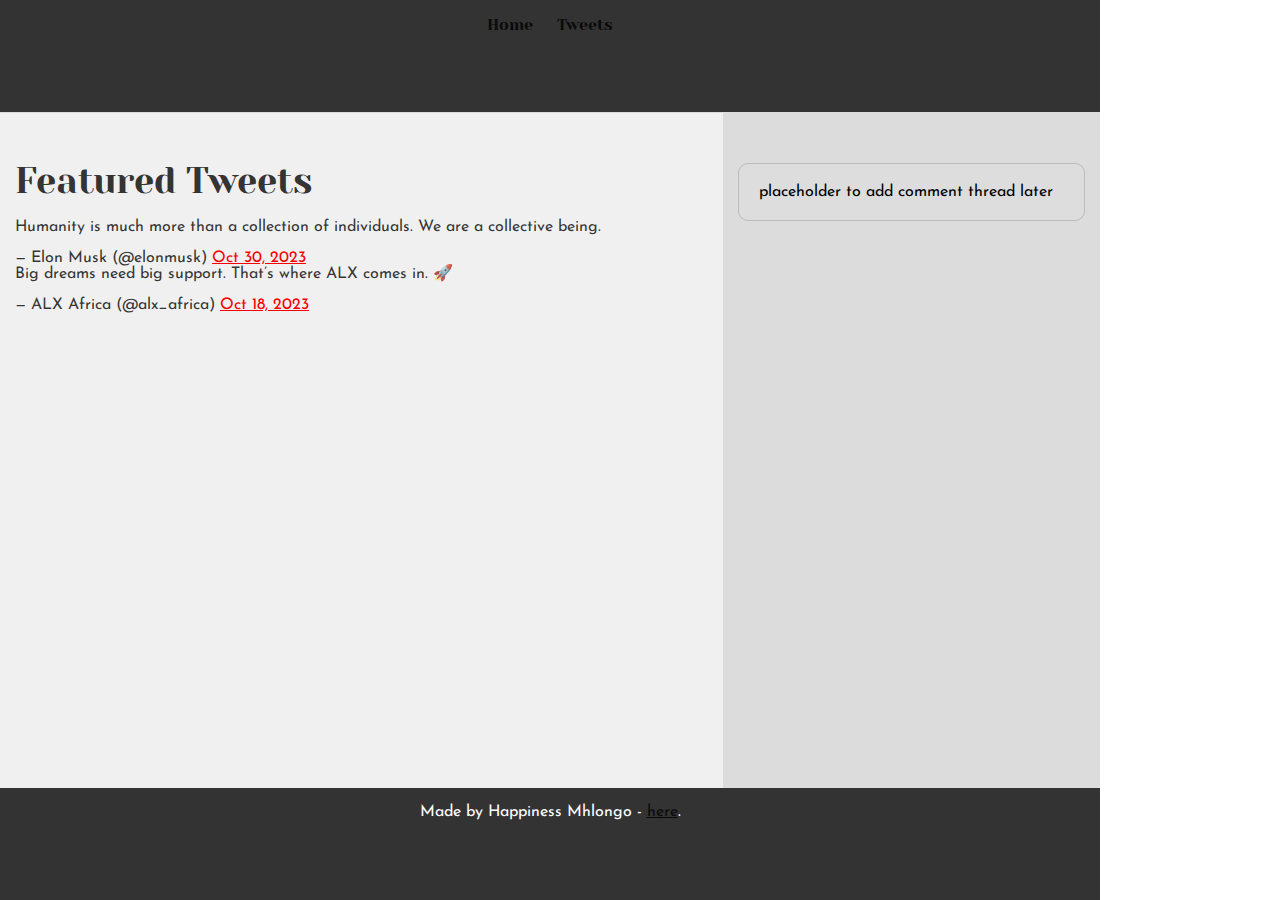
<file: css_basic/tweets.html>
<!DOCTYPE html>
<html lang="en">
<head>
    <meta charset="UTF-8">
    <meta name="viewport" content="width=device-width, initial-scale=1.0">
     <link rel="stylesheet" href="base.css">
    <link rel="stylesheet" href="styles.css">
    <title>Document</title>
</head>
<body>
    <!DOCTYPE html>
<html lang="en">
<head>
  <meta charset="UTF-8">
  <title>Tweets Page</title>
</head>
<body>
  <header>
    <ul>
      <li><a href="index.html">Home</a></li>
      <li><a href="tweets.html">Tweets</a></li>
    </ul>
  </header>

  <main>
    <article>
      <h1>Featured Tweets</h1>
      
      <blockquote class="twitter-tweet">
        <p lang="en" dir="ltr">Humanity is much more than a collection of individuals. We are a collective being.</p>&mdash; Elon Musk (@elonmusk)
        <a href="https://twitter.com/elonmusk/status/1719160714969274484">Oct 30, 2023</a>
      </blockquote>

      
      <blockquote class="twitter-tweet">
        <p lang="en" dir="ltr">Big dreams need big support. That’s where ALX comes in. 🚀</p>&mdash; ALX Africa (@alx_africa)
        <a href="https://twitter.com/alx_africa/status/1714238269611933880">Oct 18, 2023</a>
      </blockquote>

      <script async src="https://platform.twitter.com/widgets.js" charset="utf-8"></script>
    </article>

    <aside>
      <p>placeholder to add comment thread later</p>
    </aside>
  </main>

  <footer>
    <p>Made by Happiness Mhlongo - <a href="https://github.com/Happiness549" target="_blank">here</a>.</p>
  </footer>
</body>
</html>

</body>
</html>
</file>
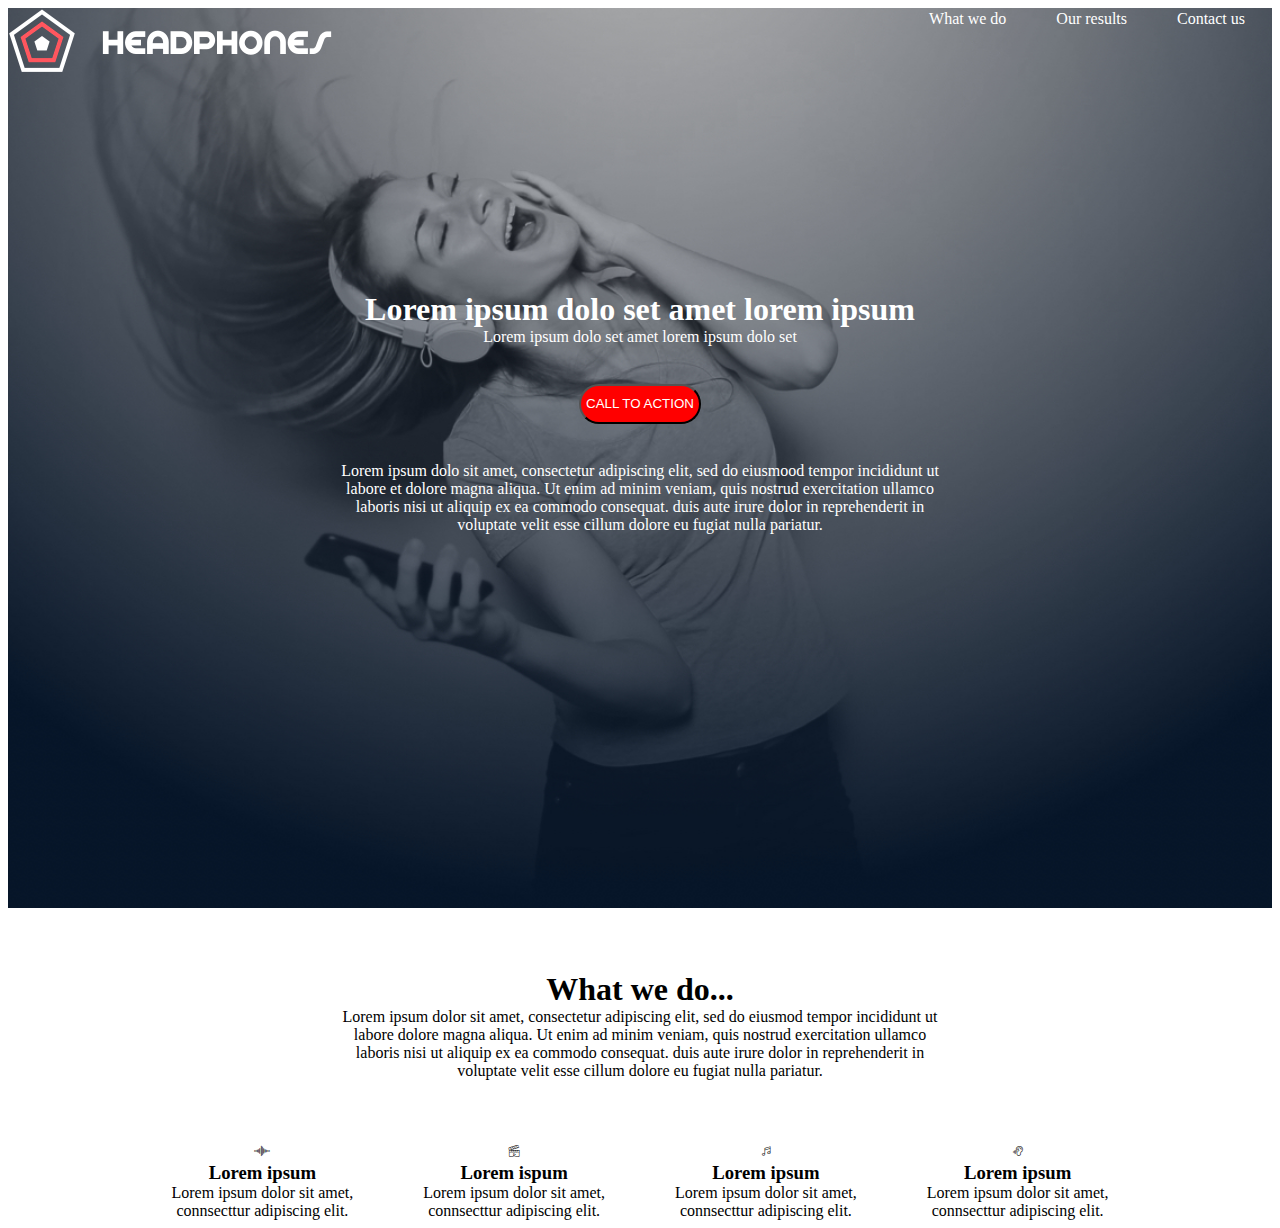
<file: headphones/1-index.html>
<!DOCTYPE html>
<html lang="en">
<head>
    <meta charset="UTF-8">
    <meta name="viewport" content="width=device-width, initial-scale=1.0">
    <link rel="stylesheet" href="0-styles.css">
    <link rel="stylesheet" href="1-styles.css">
    <title>Document</title>
</head>
<body>
    <header>
        <img src="images/logo_headphones.png" alt="Logo">
        <ul>
            <li>What we do</li>
            <li>Our results</li>
            <li>Contact us</li>
        </ul>
        <div class="first-part1">
            <h1>Lorem ipsum dolo set amet lorem ipsum</h1>
            <p>Lorem ipsum dolo set amet lorem ipsum dolo set</p>
            <button>CALL TO ACTION</button>
        </div> 
        <div class="first-part2">   
        <p>Lorem ipsum dolo sit amet, consectetur  adipiscing elit, sed do eiusmood tempor incididunt ut <br>
        labore et dolore magna aliqua. Ut enim ad minim veniam, quis nostrud exercitation ullamco <br>
    laboris nisi ut aliquip ex ea commodo consequat. duis aute irure dolor in reprehenderit in <br>
voluptate velit esse cillum dolore eu fugiat nulla pariatur.</p>
     </div>
    </header>

    <section class="section2">
        <h1>What we do...</h1>
        <p>Lorem ipsum dolor sit amet, consectetur adipiscing elit, sed do eiusmod tempor incididunt ut <br>
        labore dolore magna aliqua. Ut enim ad minim veniam, quis nostrud exercitation ullamco <br>
    laboris nisi ut aliquip ex ea commodo consequat. duis aute irure dolor in reprehenderit in <br>
voluptate velit esse cillum dolore eu fugiat nulla pariatur.</p>
    
<div class="icons">
        <span class="icon1">
                <i class="holberton_school-icon-ic_sound" width="100px" height="100px"></i> 
                <h3>Lorem ipsum</h3>
                <p>Lorem ipsum dolor sit amet, <br> connsecttur adipiscing elit.</p>
        </span>
            <span>
                <i class="holberton_school-icon-ic_video"></i>
                <h3>Lorem ispum</h3>
                <p>Lorem ipsum dolor sit amet, <br> connsecttur adipiscing elit.</p>
            </span>
            <span>
                 <i class="holberton_school-icon-ic_music"></i>
                 <h3>Lorem ipsum</h3>
                <p>Lorem ipsum dolor sit amet, <br> connsecttur adipiscing elit.</p>
            </span>
            <span>
                 <i class="holberton_school-icon-ic_hearing"></i>
                 <h3>Lorem ipsum</h3>
                <p>Lorem ipsum dolor sit amet, <br> connsecttur adipiscing elit.</p>
            </span>
     </div>
    </section>
</file>
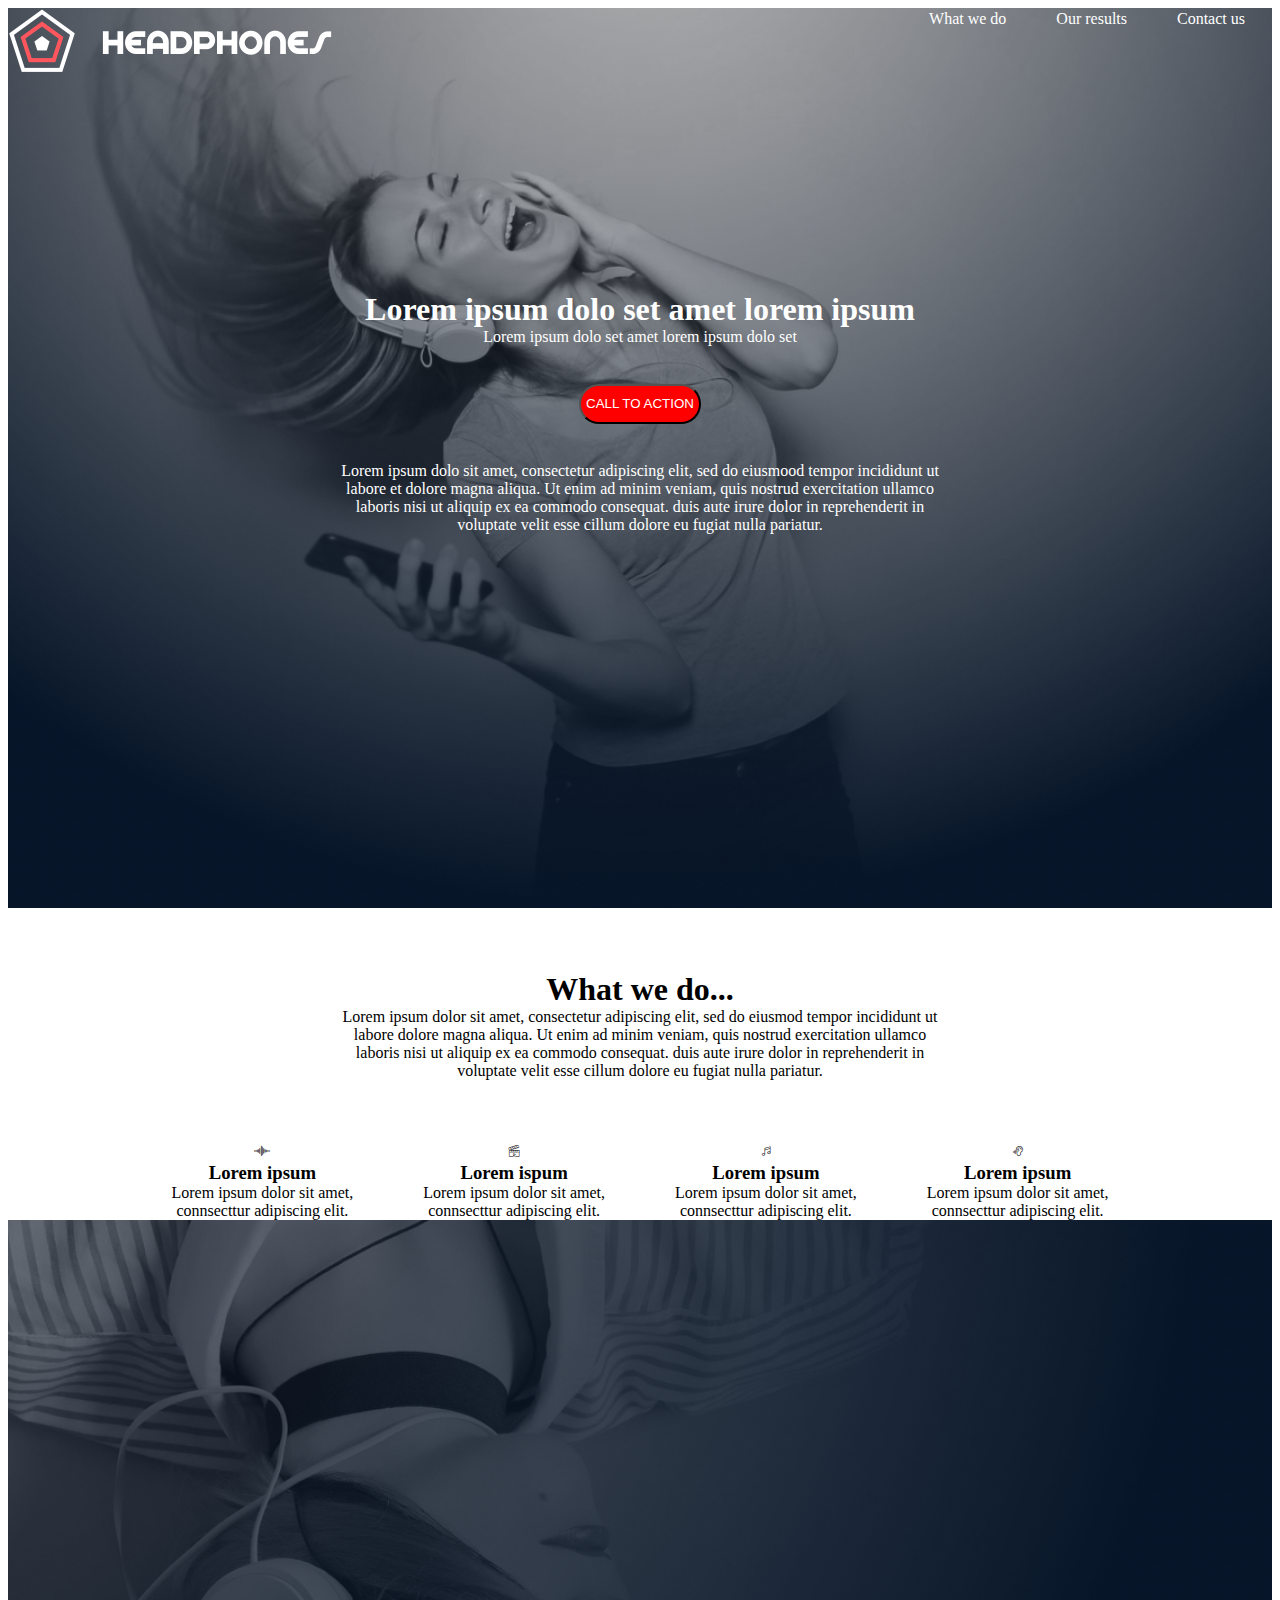
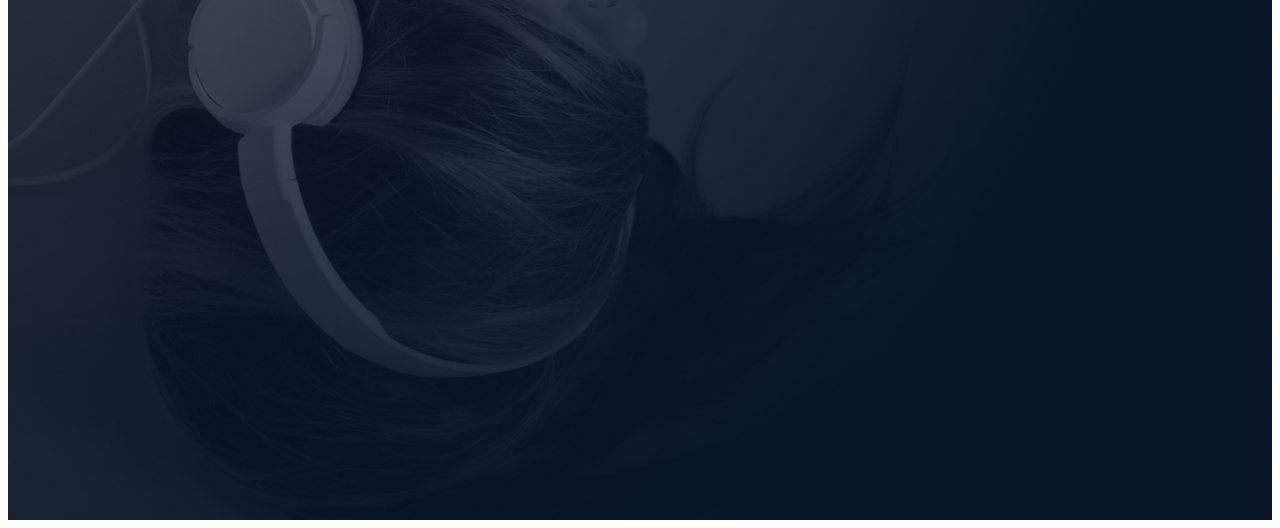
<file: headphones/2-index.html>
<!DOCTYPE html>
<html lang="en">
<head>
    <meta charset="UTF-8">
    <meta name="viewport" content="width=device-width, initial-scale=1.0">
    <link rel="stylesheet" href="0-styles.css">
    <link rel="stylesheet" href="2-styles.css">
    <title>Document</title>
</head>
<body>
    <header>
        <img src="images/logo_headphones.png" alt="Logo">
        <ul>
            <li>What we do</li>
            <li>Our results</li>
            <li>Contact us</li>
        </ul>
        <div class="first-part1">
            <h1>Lorem ipsum dolo set amet lorem ipsum</h1>
            <p>Lorem ipsum dolo set amet lorem ipsum dolo set</p>
            <button>CALL TO ACTION</button>
        </div> 
        <div class="first-part2">   
        <p>Lorem ipsum dolo sit amet, consectetur  adipiscing elit, sed do eiusmood tempor incididunt ut <br>
        labore et dolore magna aliqua. Ut enim ad minim veniam, quis nostrud exercitation ullamco <br>
    laboris nisi ut aliquip ex ea commodo consequat. duis aute irure dolor in reprehenderit in <br>
voluptate velit esse cillum dolore eu fugiat nulla pariatur.</p>
     </div>
    </header>

    <section class="section2">
        <h1>What we do...</h1>
        <p>Lorem ipsum dolor sit amet, consectetur adipiscing elit, sed do eiusmod tempor incididunt ut <br>
        labore dolore magna aliqua. Ut enim ad minim veniam, quis nostrud exercitation ullamco <br>
    laboris nisi ut aliquip ex ea commodo consequat. duis aute irure dolor in reprehenderit in <br>
voluptate velit esse cillum dolore eu fugiat nulla pariatur.</p>
    
<div class="icons">
        <span class="icon1">
                <i class="holberton_school-icon-ic_sound" width="100px" height="100px"></i> 
                <h3>Lorem ipsum</h3>
                <p>Lorem ipsum dolor sit amet, <br> connsecttur adipiscing elit.</p>
        </span>
            <span>
                <i class="holberton_school-icon-ic_video"></i>
                <h3>Lorem ispum</h3>
                <p>Lorem ipsum dolor sit amet, <br> connsecttur adipiscing elit.</p>
            </span>
            <span>
                 <i class="holberton_school-icon-ic_music"></i>
                 <h3>Lorem ipsum</h3>
                <p>Lorem ipsum dolor sit amet, <br> connsecttur adipiscing elit.</p>
            </span>
            <span>
                 <i class="holberton_school-icon-ic_hearing"></i>
                 <h3>Lorem ipsum</h3>
                <p>Lorem ipsum dolor sit amet, <br> connsecttur adipiscing elit.</p>
            </span>
     </div>
    </section>
    <section class="section3">
        
    </section>
</file>
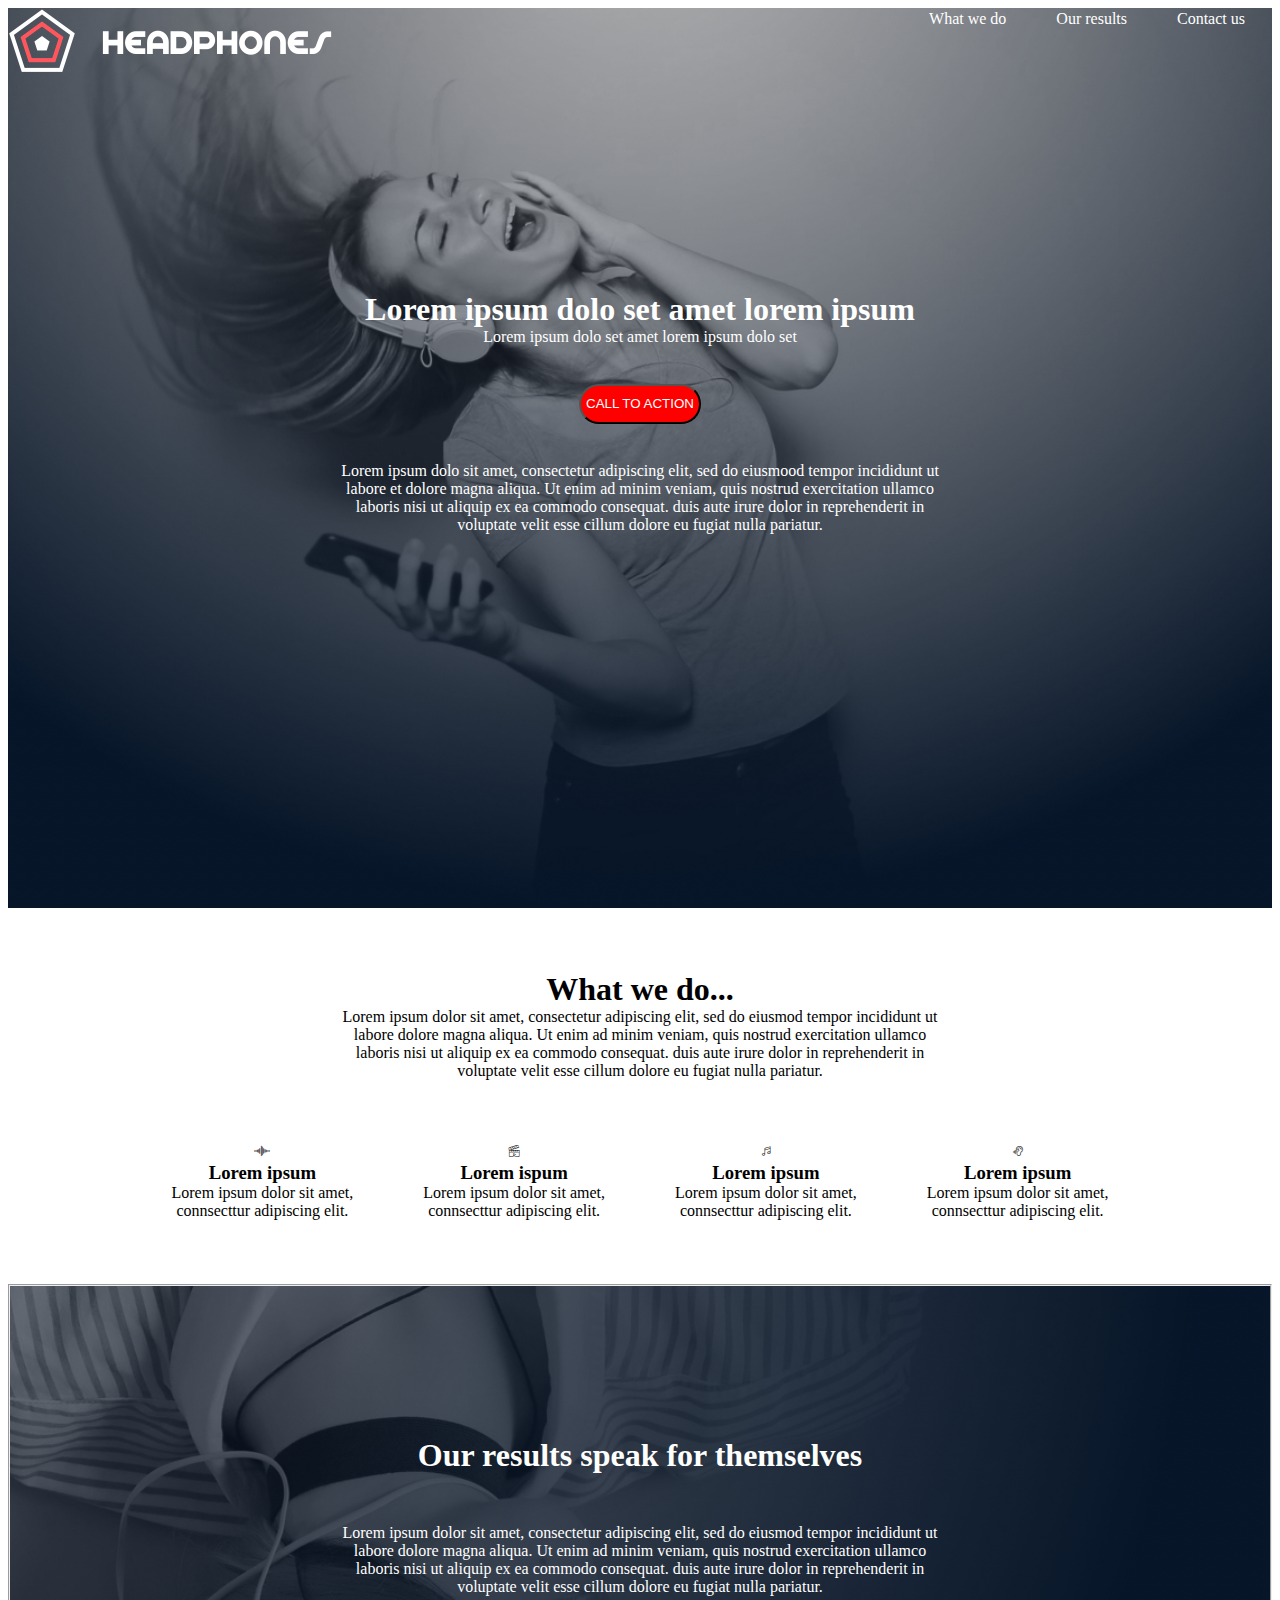
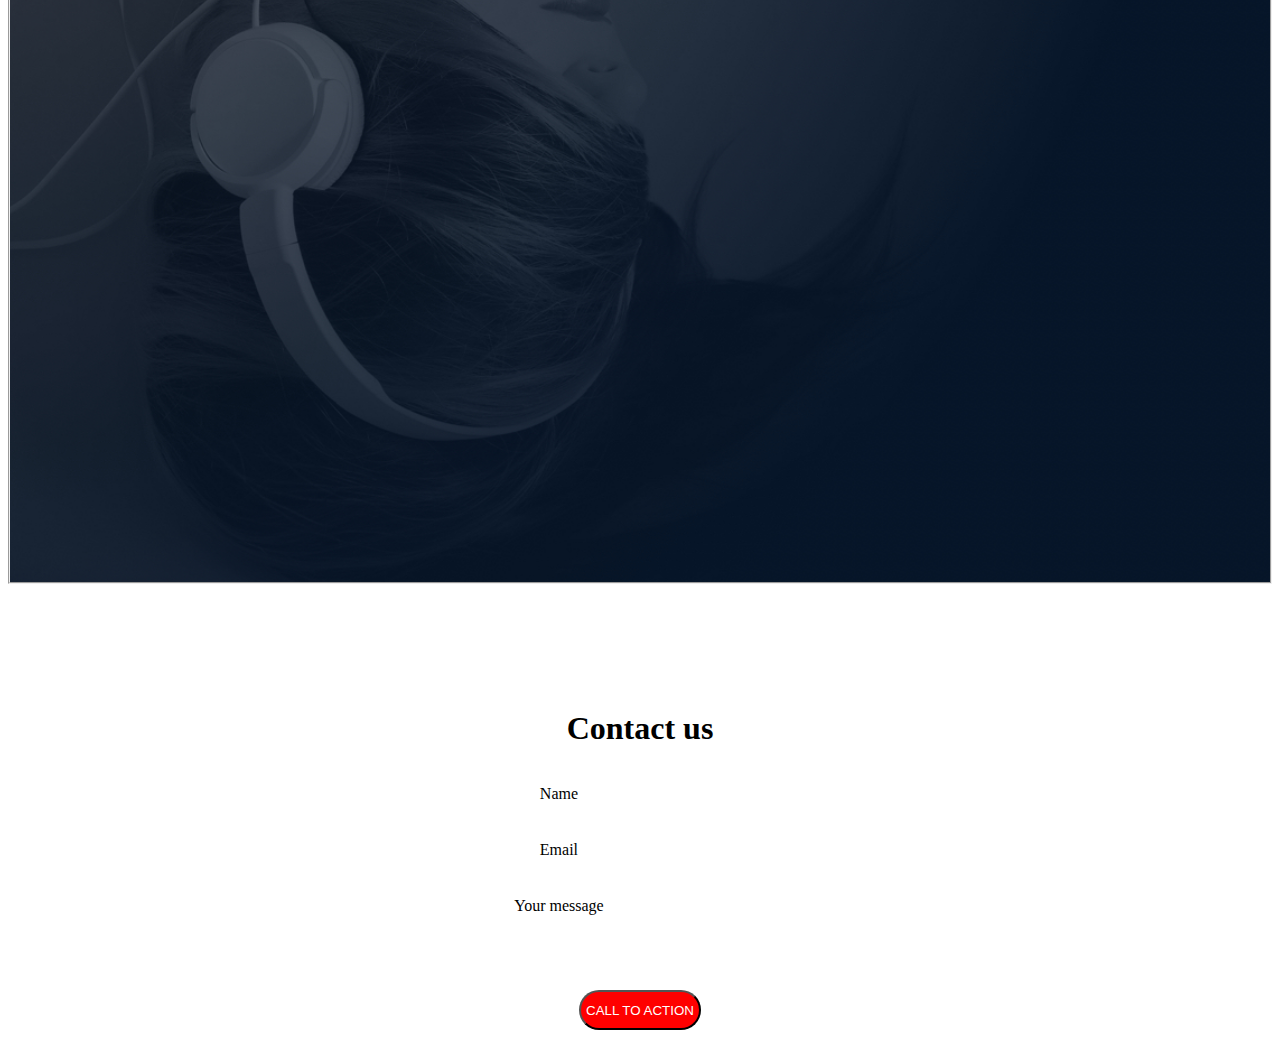
<file: headphones/3-index.html>
<!DOCTYPE html>
<html lang="en">
<head>
    <meta charset="UTF-8">
    <meta name="viewport" content="width=device-width, initial-scale=1.0">
    <link rel="stylesheet" href="3-styles.css">
    <title>Document</title>
</head>
<body>
    <header>
        <img src="images/logo_headphones.png" alt="Logo">
        <ul class="list">
            <li class="list-name">What we do</li>
            <li class="list-name">Our results</li>
            <li class="list-name">Contact us</li>
        </ul>
        <div class="first-part1">
            <h1>Lorem ipsum dolo set amet lorem ipsum</h1>
            <p>Lorem ipsum dolo set amet lorem ipsum dolo set</p>
            <button>CALL TO ACTION</button>
        </div> 
        <div class="first-part2">   
        <p>Lorem ipsum dolo sit amet, consectetur  adipiscing elit, sed do eiusmood tempor incididunt ut <br>
        labore et dolore magna aliqua. Ut enim ad minim veniam, quis nostrud exercitation ullamco <br>
    laboris nisi ut aliquip ex ea commodo consequat. duis aute irure dolor in reprehenderit in <br>
voluptate velit esse cillum dolore eu fugiat nulla pariatur.</p>
     </div>
    </header>

    <section class="section2">
        <h1>What we do...</h1>
        <p>Lorem ipsum dolor sit amet, consectetur adipiscing elit, sed do eiusmod tempor incididunt ut <br>
        labore dolore magna aliqua. Ut enim ad minim veniam, quis nostrud exercitation ullamco <br>
    laboris nisi ut aliquip ex ea commodo consequat. duis aute irure dolor in reprehenderit in <br>
voluptate velit esse cillum dolore eu fugiat nulla pariatur.</p>
    
<div class="icons">
        <span class="icon1">
                <i class="holberton_school-icon-ic_sound" width="100px" height="100px"></i> 
                <h3>Lorem ipsum</h3>
                <p>Lorem ipsum dolor sit amet, <br> connsecttur adipiscing elit.</p>
        </span>
            <span>
                <i class="holberton_school-icon-ic_video"></i>
                <h3>Lorem ispum</h3>
                <p>Lorem ipsum dolor sit amet, <br> connsecttur adipiscing elit.</p>
            </span>
            <span>
                 <i class="holberton_school-icon-ic_music"></i>
                 <h3>Lorem ipsum</h3>
                <p>Lorem ipsum dolor sit amet, <br> connsecttur adipiscing elit.</p>
            </span>
            <span>
                 <i class="holberton_school-icon-ic_hearing"></i>
                 <h3>Lorem ipsum</h3>
                <p>Lorem ipsum dolor sit amet, <br> connsecttur adipiscing elit.</p>
            </span>
     </div>
    </section>
    <fieldset>
        <div class="section3">
        <h1>Our results speak for themselves</h1>
        <p class="part3">Lorem ipsum dolor sit amet, consectetur adipiscing elit, sed do eiusmod tempor incididunt ut <br>
        labore dolore magna aliqua. Ut enim ad minim veniam, quis nostrud exercitation ullamco <br>
        laboris nisi ut aliquip ex ea commodo consequat. duis aute irure dolor in reprehenderit in <br>
        voluptate velit esse cillum dolore eu fugiat nulla pariatur.</p>

        <i class="holberton_school-icon-menu"></i>

        </div>
    </fieldset>
    <section class="section4">
        <h1>Contact us</h1>
            <div class="info-list"><p>Name</p></div>
            <div class="info-list"><p>Email</p></div>
            <div class="info-list"><p>Your message</p></div>
        

         
        <button> CALL TO ACTION</button>
    </section>
</file>
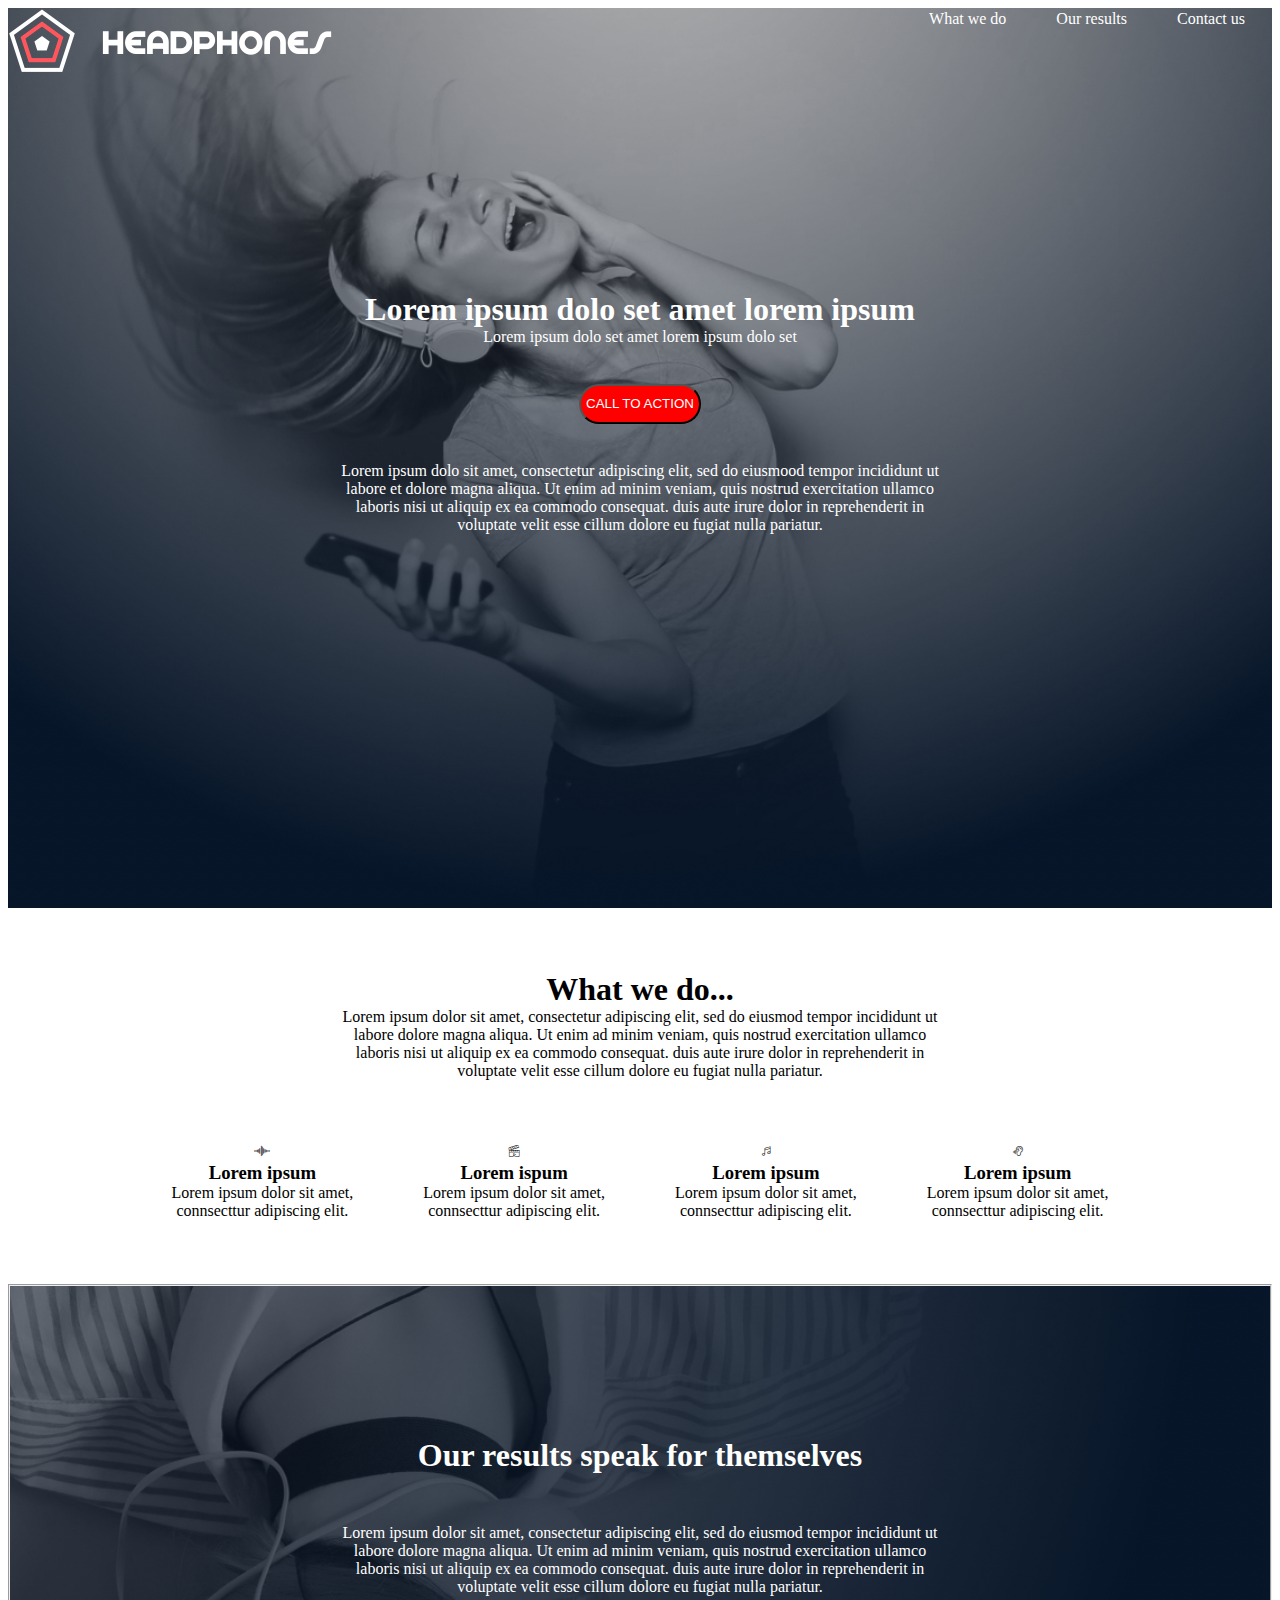
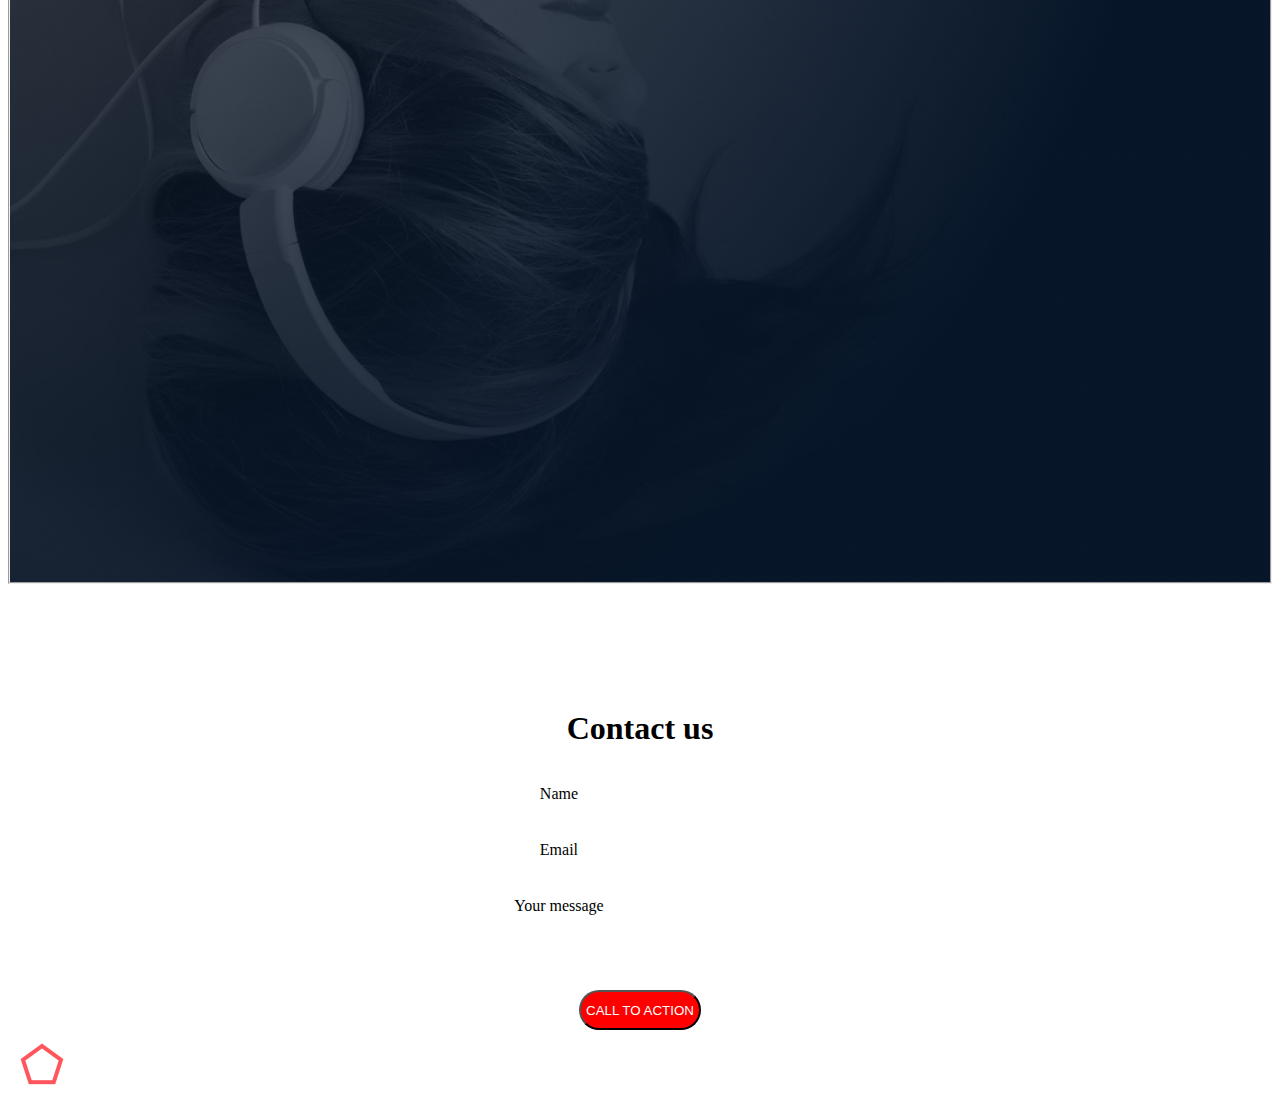
<file: headphones/4-index.html>
<!DOCTYPE html>
<html lang="en">
<head>
    <meta charset="UTF-8">
    <meta name="viewport" content="width=device-width, initial-scale=1.0">
    <link rel="stylesheet" href="3-styles.css">
    <title>Document</title>
</head>
<body>
    <header>
        <img src="images/logo_headphones.png" alt="Logo">
        <ul class="list">
            <li class="list-name">What we do</li>
            <li class="list-name">Our results</li>
            <li class="list-name">Contact us</li>
        </ul>
        <div class="first-part1">
            <h1>Lorem ipsum dolo set amet lorem ipsum</h1>
            <p>Lorem ipsum dolo set amet lorem ipsum dolo set</p>
            <button>CALL TO ACTION</button>
        </div> 
        <div class="first-part2">   
        <p>Lorem ipsum dolo sit amet, consectetur  adipiscing elit, sed do eiusmood tempor incididunt ut <br>
        labore et dolore magna aliqua. Ut enim ad minim veniam, quis nostrud exercitation ullamco <br>
    laboris nisi ut aliquip ex ea commodo consequat. duis aute irure dolor in reprehenderit in <br>
voluptate velit esse cillum dolore eu fugiat nulla pariatur.</p>
     </div>
    </header>

    <section class="section2">
        <h1>What we do...</h1>
        <p>Lorem ipsum dolor sit amet, consectetur adipiscing elit, sed do eiusmod tempor incididunt ut <br>
        labore dolore magna aliqua. Ut enim ad minim veniam, quis nostrud exercitation ullamco <br>
    laboris nisi ut aliquip ex ea commodo consequat. duis aute irure dolor in reprehenderit in <br>
voluptate velit esse cillum dolore eu fugiat nulla pariatur.</p>
    
<div class="icons">
        <span class="icon1">
                <i class="holberton_school-icon-ic_sound" width="100px" height="100px"></i> 
                <h3>Lorem ipsum</h3>
                <p>Lorem ipsum dolor sit amet, <br> connsecttur adipiscing elit.</p>
        </span>
            <span>
                <i class="holberton_school-icon-ic_video"></i>
                <h3>Lorem ispum</h3>
                <p>Lorem ipsum dolor sit amet, <br> connsecttur adipiscing elit.</p>
            </span>
            <span>
                 <i class="holberton_school-icon-ic_music"></i>
                 <h3>Lorem ipsum</h3>
                <p>Lorem ipsum dolor sit amet, <br> connsecttur adipiscing elit.</p>
            </span>
            <span>
                 <i class="holberton_school-icon-ic_hearing"></i>
                 <h3>Lorem ipsum</h3>
                <p>Lorem ipsum dolor sit amet, <br> connsecttur adipiscing elit.</p>
            </span>
     </div>
    </section>
    <fieldset>
        <div class="section3">
        <h1>Our results speak for themselves</h1>
        <p class="part3">Lorem ipsum dolor sit amet, consectetur adipiscing elit, sed do eiusmod tempor incididunt ut <br>
        labore dolore magna aliqua. Ut enim ad minim veniam, quis nostrud exercitation ullamco <br>
        laboris nisi ut aliquip ex ea commodo consequat. duis aute irure dolor in reprehenderit in <br>
        voluptate velit esse cillum dolore eu fugiat nulla pariatur.</p>

        <i class="holberton_school-icon-menu"></i>

        </div>
    </fieldset>
    <section class="section4">
        <h1>Contact us</h1>
            <div class="info-list"><p>Name</p></div>
            <div class="info-list"><p>Email</p></div>
            <div class="info-list"><p>Your message</p></div>
        

         
        <button> CALL TO ACTION</button>
    </section>
    <footer>
        <div>
            <img src="images/logo_headphones.png" alt="Logo">
            <i class="holberton_school-icon-ic_facebook"></i>
            <i class="holberton_school-icon-ic_twitter"></i>
            <i class="holberton_school-icon-ic_instagram"></i>
            
        </div>
    </footer>
</file>
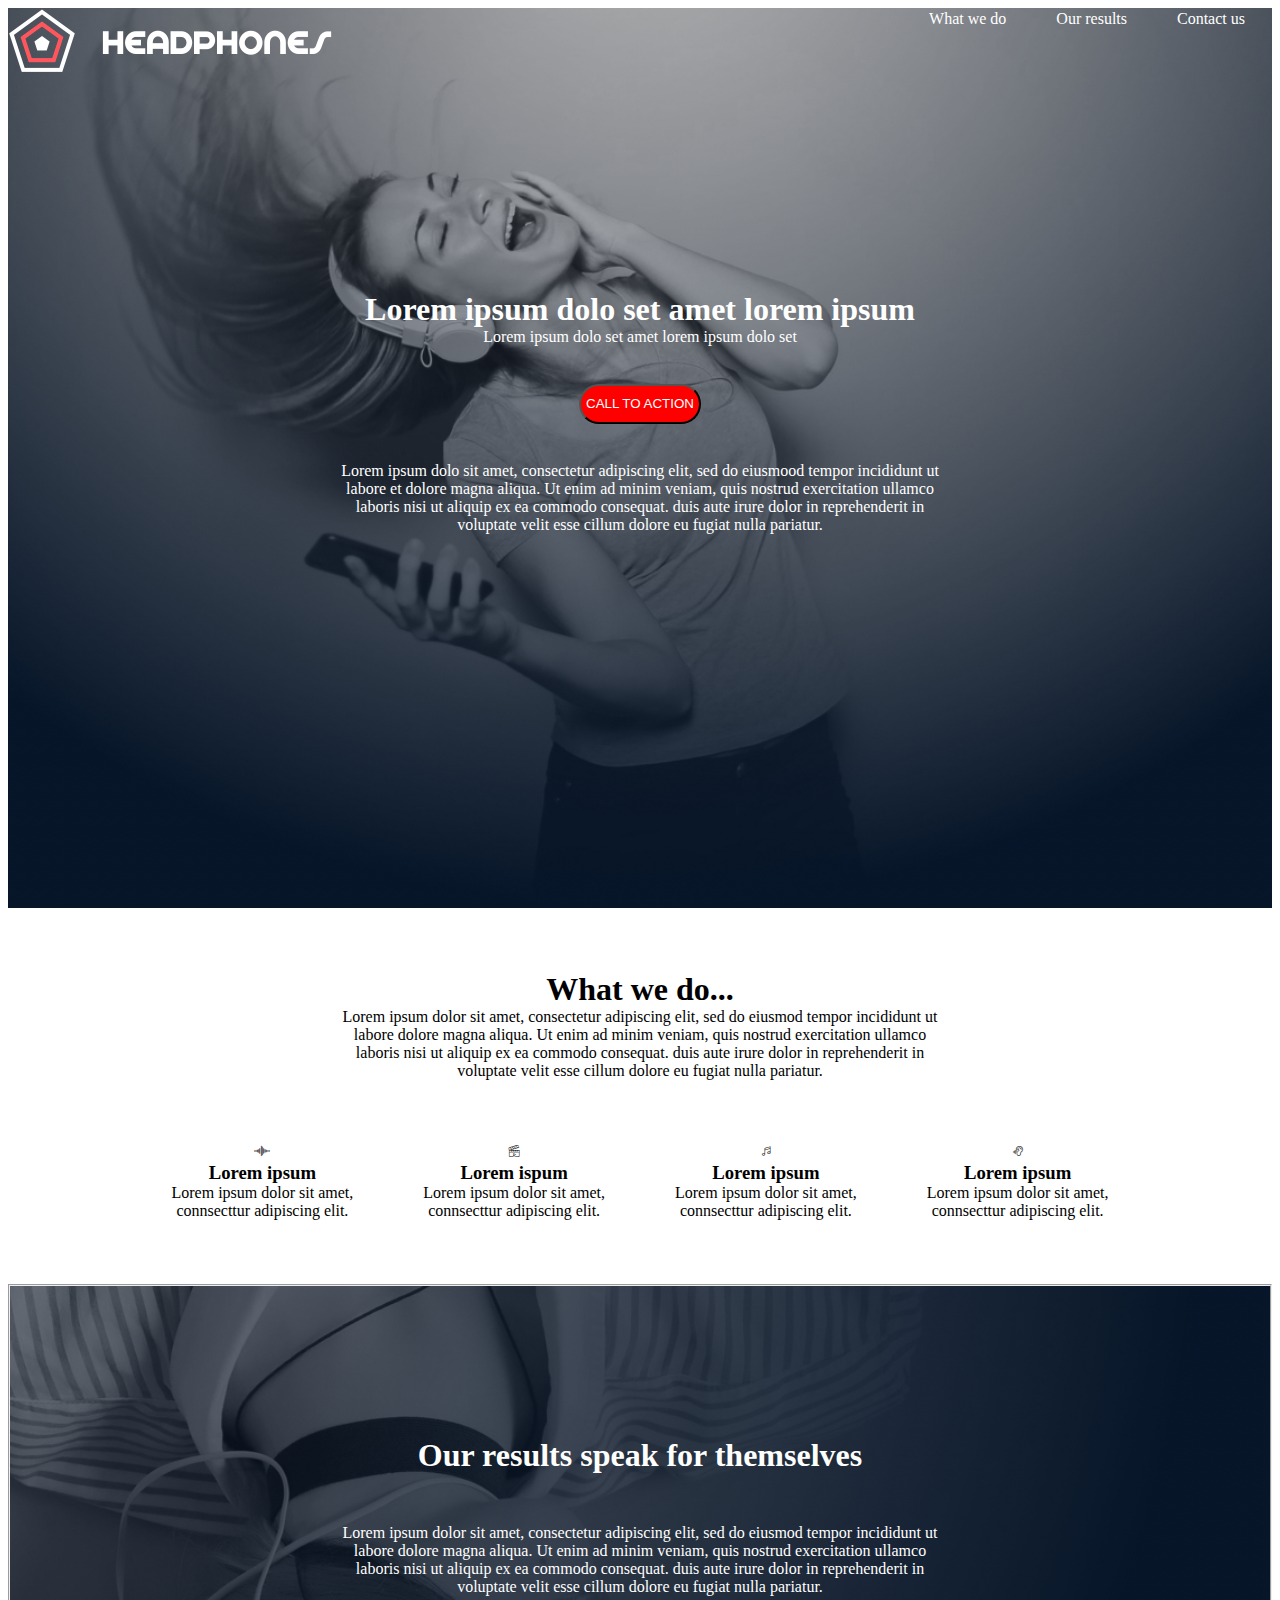
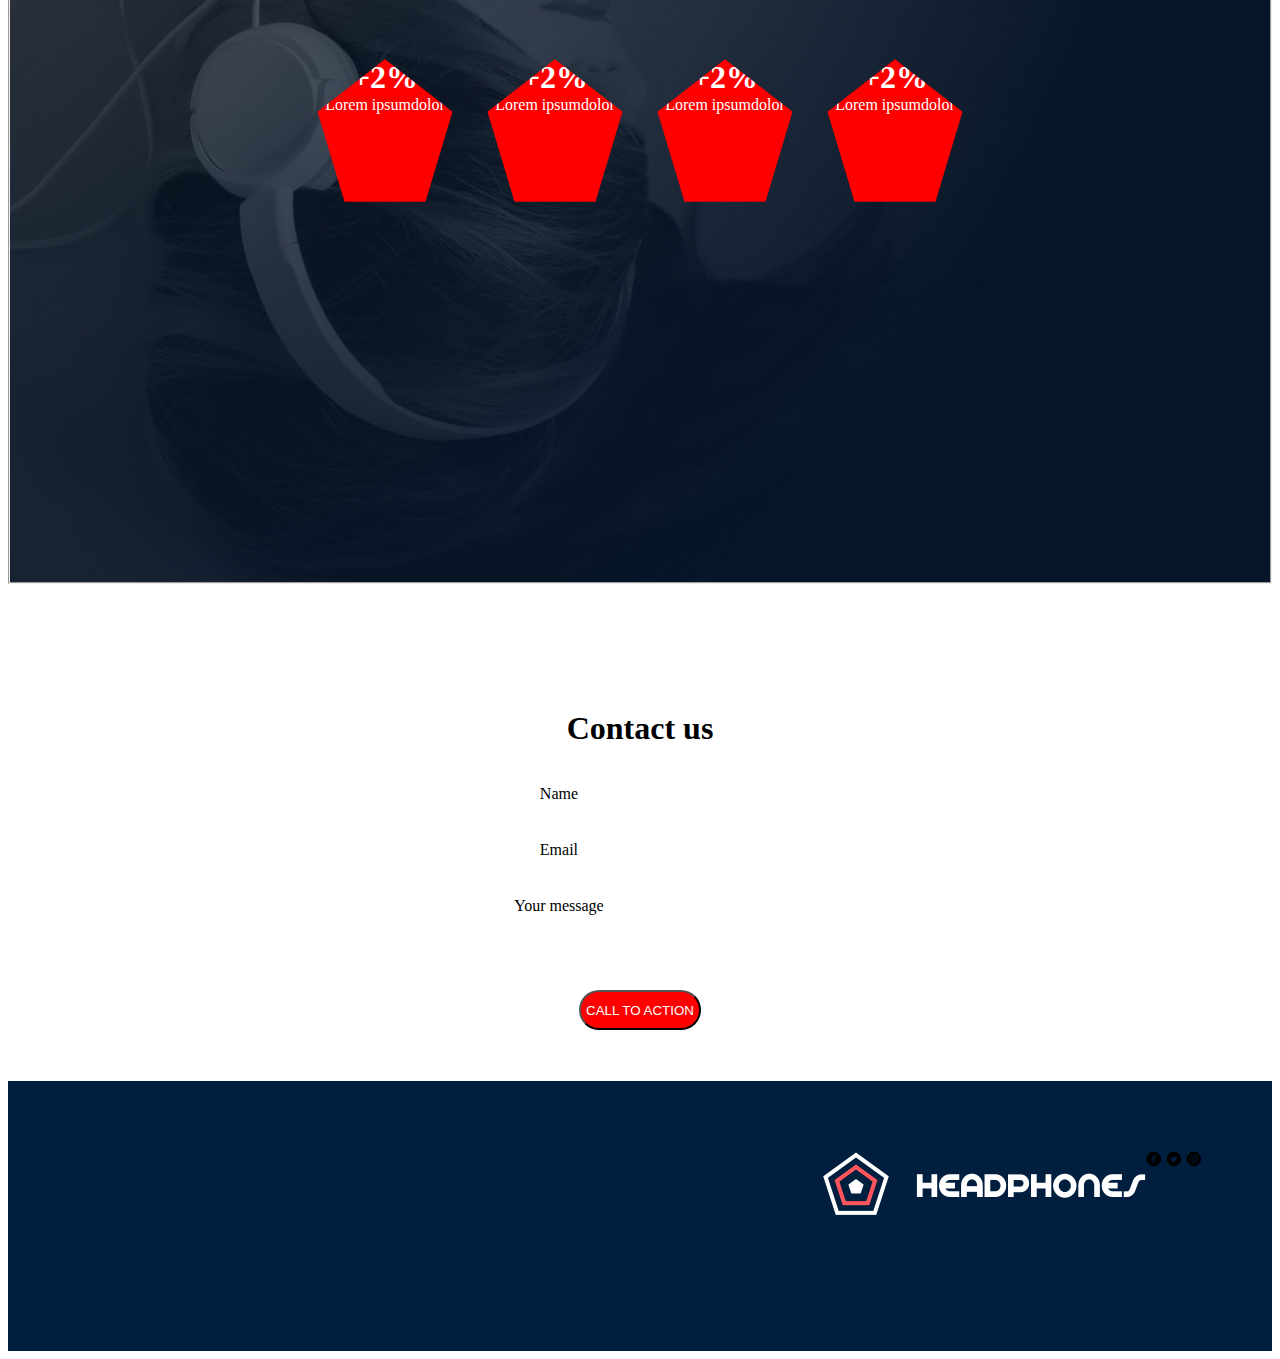
<file: headphones/6-index.html>
<!DOCTYPE html>
<html lang="en">
<head>
    <meta charset="UTF-8">
    <meta name="viewport" content="width=device-width, initial-scale=1.0">
    <link rel="stylesheet" href="6-styles.css">
    <title>Document</title>
</head>
<body>
    <header>
        <img src="images/logo_headphones.png" alt="Logo">
        <ul class="list">
            <li class="list-name">What we do</li>
            <li class="list-name">Our results</li>
            <li class="list-name">Contact us</li>
        </ul>
        <div class="first-part1">
            <h1>Lorem ipsum dolo set amet lorem ipsum</h1>
            <p>Lorem ipsum dolo set amet lorem ipsum dolo set</p>
            <button>CALL TO ACTION</button>
        </div> 
        <div class="first-part2">   
        <p>Lorem ipsum dolo sit amet, consectetur  adipiscing elit, sed do eiusmood tempor incididunt ut <br>
        labore et dolore magna aliqua. Ut enim ad minim veniam, quis nostrud exercitation ullamco <br>
    laboris nisi ut aliquip ex ea commodo consequat. duis aute irure dolor in reprehenderit in <br>
voluptate velit esse cillum dolore eu fugiat nulla pariatur.</p>
     </div>
    </header>

    <section class="section2">
        <h1>What we do...</h1>
        <p>Lorem ipsum dolor sit amet, consectetur adipiscing elit, sed do eiusmod tempor incididunt ut <br>
        labore dolore magna aliqua. Ut enim ad minim veniam, quis nostrud exercitation ullamco <br>
    laboris nisi ut aliquip ex ea commodo consequat. duis aute irure dolor in reprehenderit in <br>
voluptate velit esse cillum dolore eu fugiat nulla pariatur.</p>
    
<div class="icons">
        <span class="icon1">
                <i class="holberton_school-icon-ic_sound" width="100px" height="100px"></i> 
                <h3>Lorem ipsum</h3>
                <p>Lorem ipsum dolor sit amet, <br> connsecttur adipiscing elit.</p>
        </span>
            <span>
                <i class="holberton_school-icon-ic_video"></i>
                <h3>Lorem ispum</h3>
                <p>Lorem ipsum dolor sit amet, <br> connsecttur adipiscing elit.</p>
            </span>
            <span>
                 <i class="holberton_school-icon-ic_music"></i>
                 <h3>Lorem ipsum</h3>
                <p>Lorem ipsum dolor sit amet, <br> connsecttur adipiscing elit.</p>
            </span>
            <span>
                 <i class="holberton_school-icon-ic_hearing"></i>
                 <h3>Lorem ipsum</h3>
                <p>Lorem ipsum dolor sit amet, <br> connsecttur adipiscing elit.</p>
            </span>
     </div>
    </section>
    <fieldset>
        <div class="section3">
        <h1>Our results speak for themselves</h1>
        <p class="part3">Lorem ipsum dolor sit amet, consectetur adipiscing elit, sed do eiusmod tempor incididunt ut <br>
        labore dolore magna aliqua. Ut enim ad minim veniam, quis nostrud exercitation ullamco <br>
        laboris nisi ut aliquip ex ea commodo consequat. duis aute irure dolor in reprehenderit in <br>
        voluptate velit esse cillum dolore eu fugiat nulla pariatur.</p>
    <div class="pentagon">
        <div class="pentagon1"><h1>+2%</h1> 
        <p>Lorem ipsumdolor</p>
        </div>
        <div class="pentagon2"><h1>+2%</h1> 
        <p>Lorem ipsumdolor</p></div>
        <div class="pentagon3"><h1>+2%</h1> 
        <p>Lorem ipsumdolor</p></div>
        <div class="pentagon4"><h1>+2%</h1> 
        <p>Lorem ipsumdolor</p></div>
    </div>

        </div>
    </fieldset>
    <section class="section4">
        <h1>Contact us</h1>
            <div class="info-list"><p>Name</p></div>
            <div class="info-list"><p>Email</p></div>
            <div class="info-list"><p>Your message</p></div>
        

         
        <button> CALL TO ACTION</button>
    </section>
    <footer>
        <div class="footer">
        <img src="images/logo_headphones.png" alt="Logo">
        <span class="footer-icons">
        <i class="holberton_school-icon-ic_facebook"></i>
        <i class="holberton_school-icon-ic_twitter"></i>
        <i class="holberton_school-icon-ic_instagram"></i>
        </span>
        </div>
    </footer>
</file>
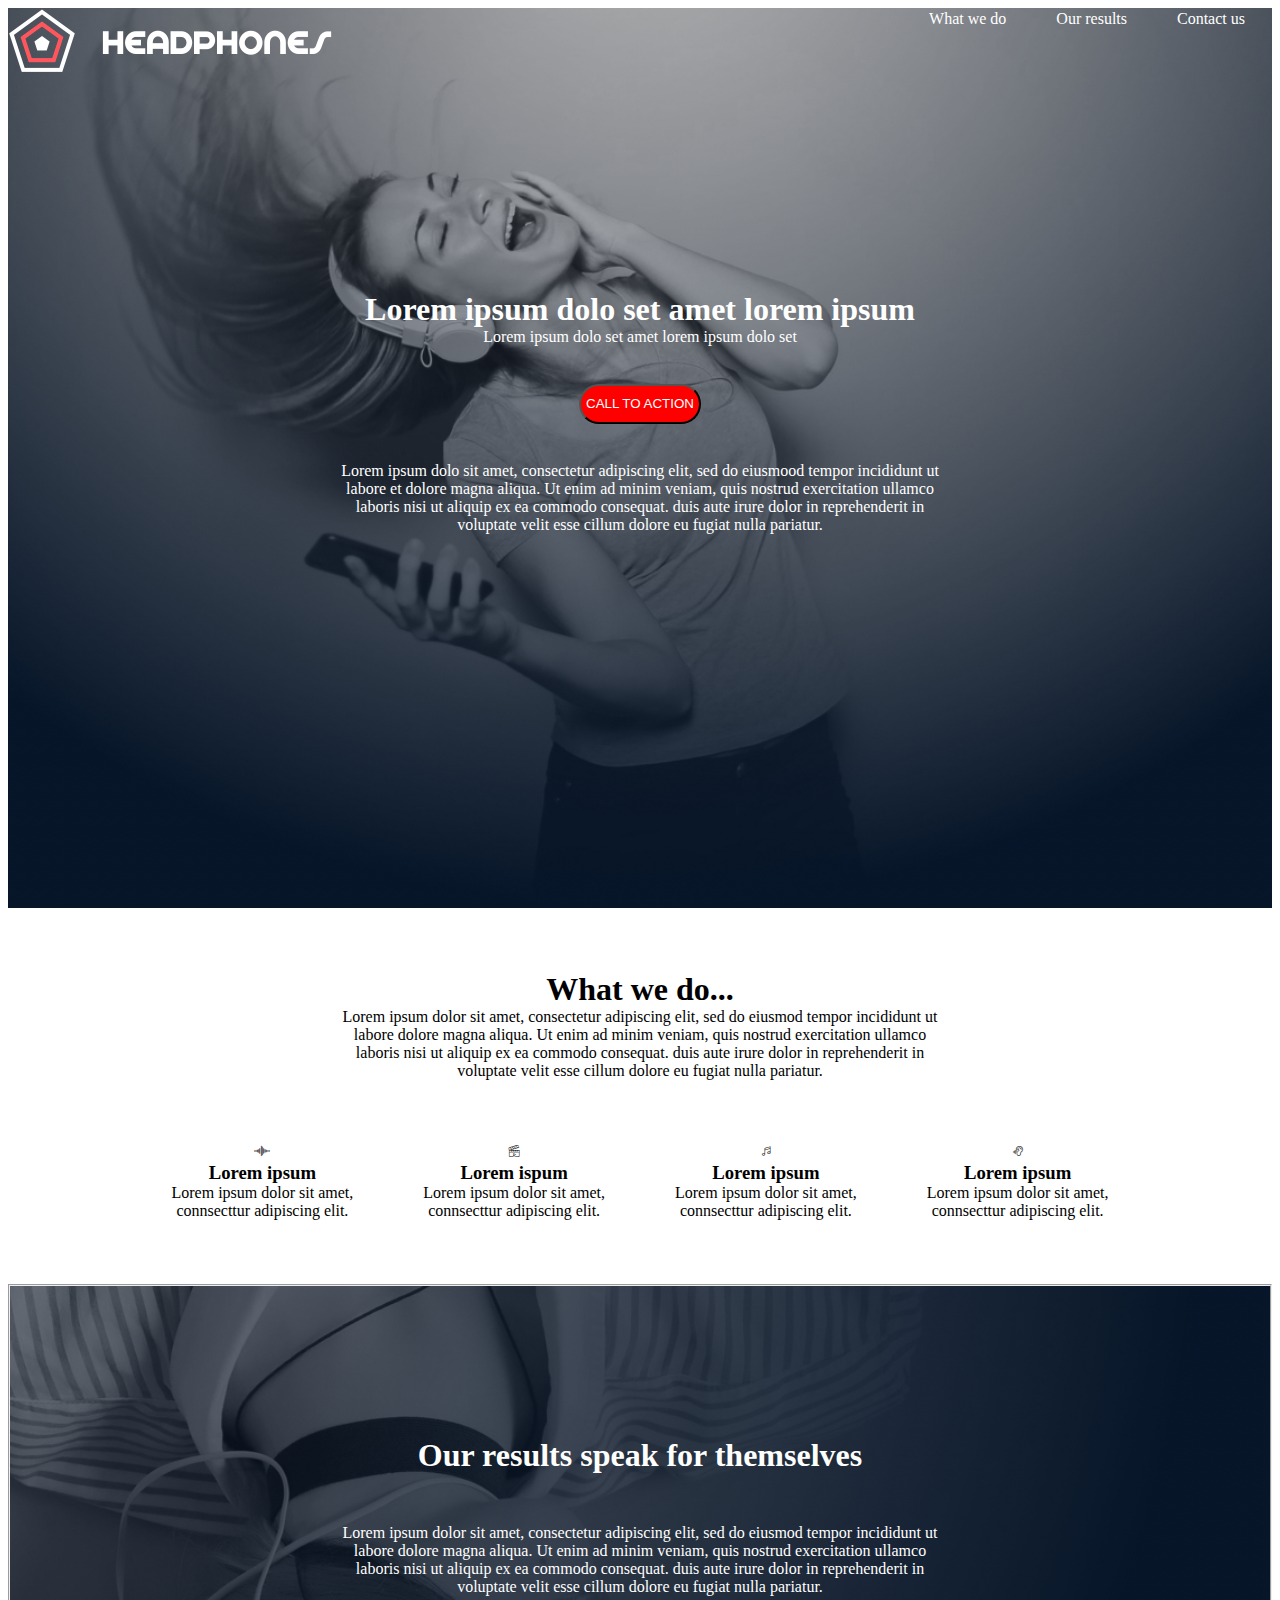
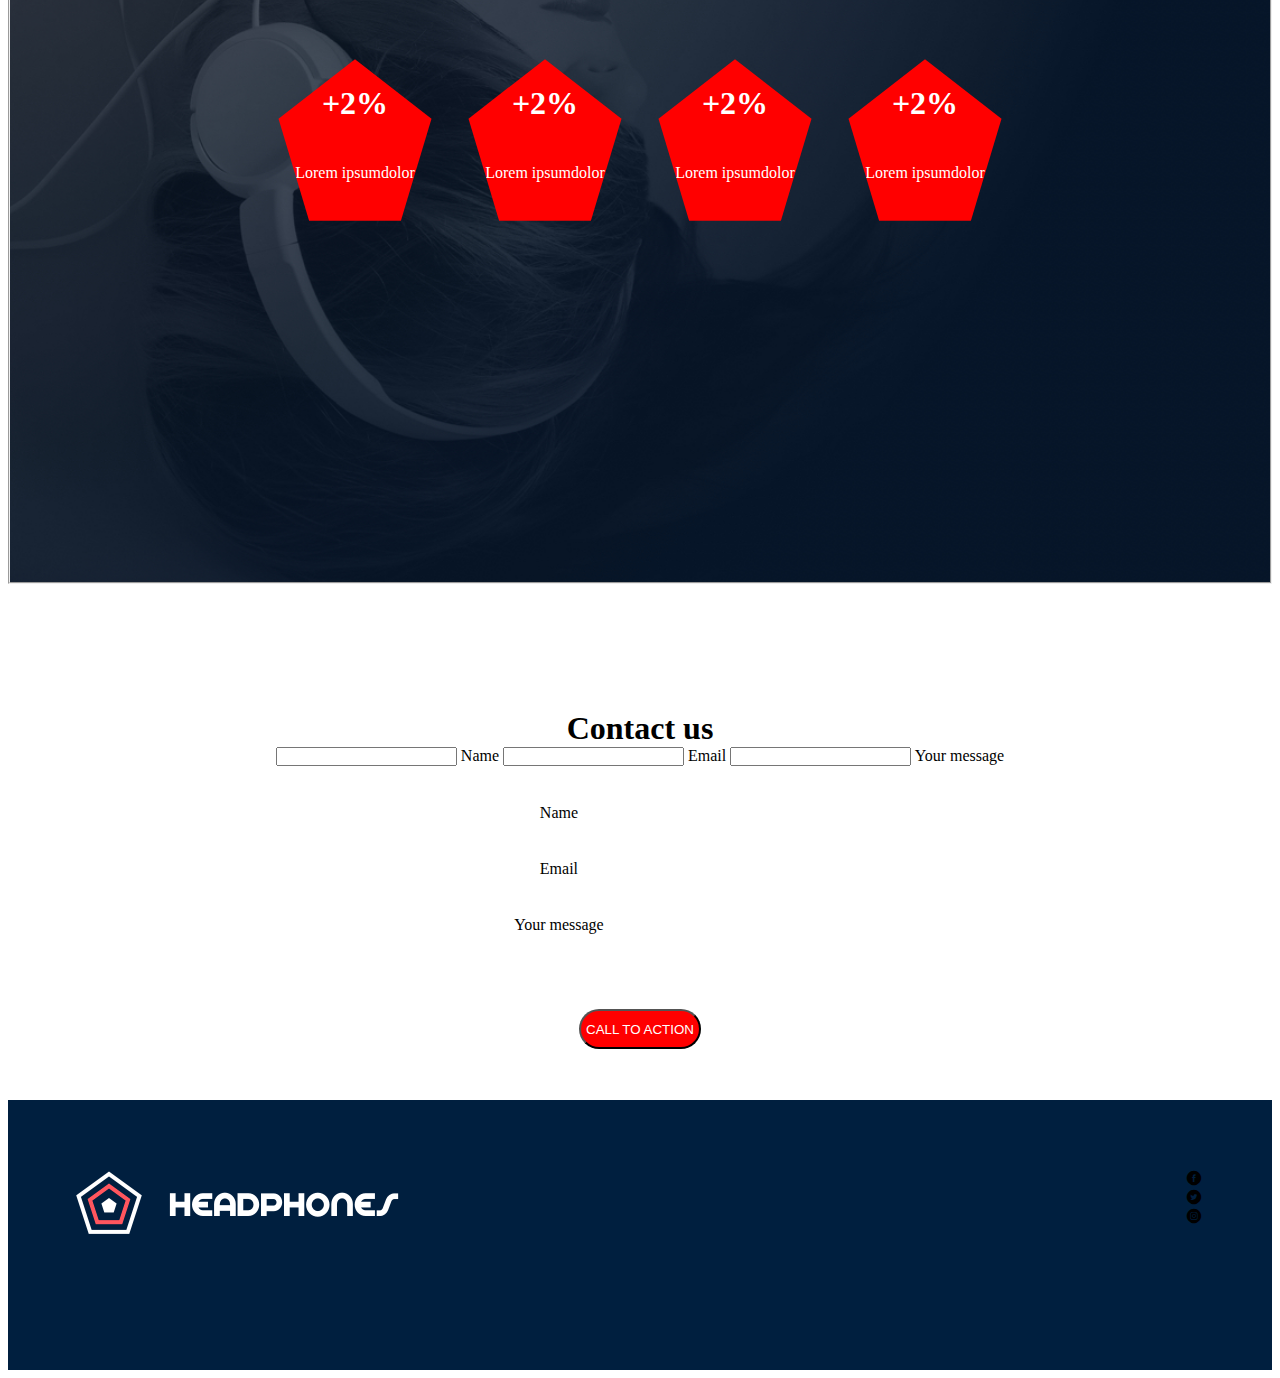
<file: headphones/7-index.html>
<!DOCTYPE html>
<html lang="en">
<head>
    <meta charset="UTF-8">
    <meta name="viewport" content="width=device-width, initial-scale=1.0">
    <link rel="stylesheet" href="7-styles.css">
    <title>Document</title>
</head>
<body>
    <header>
        <img src="images/logo_headphones.png" alt="Logo">
        <ul class="list">
            <li class="list-name">What we do</li>
            <li class="list-name">Our results</li>
            <li class="list-name">Contact us</li>
        </ul>
        <div class="first-part1">
            <h1>Lorem ipsum dolo set amet lorem ipsum</h1>
            <p>Lorem ipsum dolo set amet lorem ipsum dolo set</p>
            <button>CALL TO ACTION</button>
        </div> 
        <div class="first-part2">   
        <p>Lorem ipsum dolo sit amet, consectetur  adipiscing elit, sed do eiusmood tempor incididunt ut <br>
        labore et dolore magna aliqua. Ut enim ad minim veniam, quis nostrud exercitation ullamco <br>
    laboris nisi ut aliquip ex ea commodo consequat. duis aute irure dolor in reprehenderit in <br>
voluptate velit esse cillum dolore eu fugiat nulla pariatur.</p>
     </div>
    </header>

    <section class="section2">
        <h1>What we do...</h1>
        <p>Lorem ipsum dolor sit amet, consectetur adipiscing elit, sed do eiusmod tempor incididunt ut <br>
        labore dolore magna aliqua. Ut enim ad minim veniam, quis nostrud exercitation ullamco <br>
    laboris nisi ut aliquip ex ea commodo consequat. duis aute irure dolor in reprehenderit in <br>
voluptate velit esse cillum dolore eu fugiat nulla pariatur. <div class="sections-item"></div></p>
    
<div class="icons">
        <span class="icon1">
                <i class="holberton_school-icon-ic_sound" width="100px" height="100px"></i> 
                <h3>Lorem ipsum</h3>
                <p>Lorem ipsum dolor sit amet, <br> connsecttur adipiscing elit.</p>
        </span>
            <span>
                <i class="holberton_school-icon-ic_video"></i>
                <h3>Lorem ispum</h3>
                <p>Lorem ipsum dolor sit amet, <br> connsecttur adipiscing elit.</p>
            </span>
            <span>
                 <i class="holberton_school-icon-ic_music"></i>
                 <h3>Lorem ipsum</h3>
                <p>Lorem ipsum dolor sit amet, <br> connsecttur adipiscing elit.</p>
            </span>
            <span>
                 <i class="holberton_school-icon-ic_hearing"></i>
                 <h3>Lorem ipsum</h3>
                <p>Lorem ipsum dolor sit amet, <br> connsecttur adipiscing elit.</p>
            </span>
     </div>
    </section>
    <fieldset>
        <div class="section3">
        <h1>Our results speak for themselves</h1>
        <p class="part3">Lorem ipsum dolor sit amet, consectetur adipiscing elit, sed do eiusmod tempor incididunt ut <br>
        labore dolore magna aliqua. Ut enim ad minim veniam, quis nostrud exercitation ullamco <br>
        laboris nisi ut aliquip ex ea commodo consequat. duis aute irure dolor in reprehenderit in <br>
        voluptate velit esse cillum dolore eu fugiat nulla pariatur.</p>
    <div class="pentagon">
        <div class="pentagon1"><h1 class="h1">+2%</h1> 
        <p class="p">Lorem ipsumdolor</p>
        </div>
        <div class="pentagon2"><h1 class="h1">+2%</h1> 
        <p class="p">Lorem ipsumdolor</p></div>
        <div class="pentagon3"><h1 class="h1">+2%</h1> 
        <p class="p">Lorem ipsumdolor</p></div>
        <div class="pentagon4"><h1 class="h1">+2%</h1> 
        <p class="p">Lorem ipsumdolor</p></div>
    </div>

        </div>
    </fieldset>
    <section class="section4">
        <h1>Contact us</h1>
        <form action="" class="contact-form">
            <div class="items">
            <input type="text">
            <label for="name">Name</label>
            <input type="text">
            <label for="email">Email</label>
            <input type="text">
            <label for="text">Your message</label>
            </div>
        </form>
            <div class="info-list"><p>Name</p></div>
            <div class="info-list"><p>Email</p></div>
            <div class="info-list"><p>Your message</p></div>
        

         
        <button> CALL TO ACTION</button>
    </section>
    <footer>
        <div class="footer">
        <img class="footer-image" src="images/logo_headphones.png" alt="Logo">
        <span class="footer-icons">
        <i class="holberton_school-icon-ic_facebook"></i>
        <i class="holberton_school-icon-ic_twitter"></i>
        <i class="holberton_school-icon-ic_instagram"></i>
        </span>
        </div>
    </footer>
</file>
<file: css_basic/base.css>
/* Importing webfonts */
/* (If you're learning CSS, you should disregard that) */

@import url(https://fonts.googleapis.com/css?family=Yeseva+One);
@import url(https://fonts.googleapis.com/css?family=Josefin+Sans:400,700,700italic,400italic);


/* CSS reset rules */

html, body {
	height: 100%;
	min-height: 100%;
}
html, body, div, span, applet, object, iframe,
h1, h2, h3, h4, h5, h6, p, blockquote, pre,
a, abbr, acronym, address, big, cite, code,
del, dfn, img, ins, kbd, q, s, samp,
small, strike, sub, sup, tt, var,
b, u, i, center,
dl, dt, dd,
fieldset, form, label, legend,
table, caption, tbody, tfoot, thead, tr, th, td,
article, aside, canvas, details, embed, 
figure, figcaption, footer, header, hgroup, 
menu, nav, output, ruby, section, summary,
time, mark, audio, video {
	margin: 0;
	padding: 0;
	border: 0;
	font-size: 100%;
	font: inherit;
	vertical-align: baseline;
}
/* HTML5 display-role reset for older browsers */
article, aside, details, figcaption, figure, 
footer, header, hgroup, menu, nav, section {
	display: block;
}
body {
	line-height: 1;
}
blockquote, q {
	quotes: none;
}
blockquote:before, blockquote:after,
q:before, q:after {
	content: '';
	content: none;
}
table {
	border-collapse: collapse;
	border-spacing: 0;
}


/* Fonts and colors */

body {
	font-family: 'Josefin Sans', serif;
	color: rgba(0, 0, 0, 0.8);
}
h1, h2, h3, h4, h5, h6, header {
	font-family: 'Yeseva One', sans-serif;
}
article {
}
header {
	border-bottom: 1px solid rgb(221,221,221);
	transition: border-bottom-color 1s ease;
}
header a {
	color: rgba(0, 0, 0, 0.8);
}
aside {
	background: #FAFAFA;
}
aside p {
	border: 1px solid #bbb;
	background: #ddd;
	color: black;
}
footer a {
	color: rgba(0, 0, 0, 0.8);
}
a {
	color: #F80002;
}


/* Positioning and margins */

@media (min-width: 1100px) {
	body {
		width: 1100px;
		margin: 0 auto;
	}
}

article {
	padding: 50px 15px;
}
article > *:first-child {
	margin-top: 0;
}
aside {
	padding: 50px 15px;
}
header .right {
	float: right;
	margin: 0 10px 15px;
}


/* Header */
header {
	padding: 20px 0;
	height: 80px;
}
header ul {
	list-style: none;
	margin: 0;
	padding: 0;
}
header li {
	display: inline;
	vertical-align:middle;
}
header li:first-child {
	margin: 0;
}
header li a {
	margin: 0 10px;
}
header li.logo {
	font-size: 36px;
}
header a {
	text-decoration: none;
}


/* Aside */

aside p {
	border-radius: 10px;
	padding: 20px 20px;
}


/* Footer */

footer {
	padding: 5px 15px;
	height: 80px;
}


/* Text styles and margins */

p {
	margin-bottom: 15px;
}
h1 {
	font-size: 36px;
	margin: 40px 0 20px;
}
h2 {
	font-size: 32px;
	margin: 30px 0 15px;
}
h3 {
	font-size: 28px;
	margin: 25px 0 10px;
}
h4 {
	font-size: 20px;
	font-weight: bold;
	margin: 20px 0 10px;
}
h5 {
	font-size: 18px;
	font-weight: bold;
	margin: 15px 0 10px;
}
h6 {
	font-weight: bold;
	margin: 5px 0;
}

@media (max-width: 800px) {
  body.works_on_smartphone {
  	display: block;
  }
  body.works_on_smartphone main {
  	display: block;
  }
  header .right {
  	float: none;
  }
}
</file>
<file: css_basic/styles.css>
body{
    display: flex;
    flex-direction: column;
    height: 100vh;
    margin: 0;
    

}
main{
    display: flex;
    flex-direction: row;
    flex:auto;
}

article{
    flex: 2;
    overflow-y: auto;
    background-color: #f0f0f0;
}

aside{
    flex: 1;
    overflow-y: auto;
    background-color: #dcdcdc;
}

header, footer{
    padding: 1rem;
    text-align: center;
    background-color: #333;
    color: white;
}
</file>
<file: headphones/0-styles.css>
body{
    * {
      margin: 0;
      padding: 0;
      box-sizing: border-box;
    }
header{
    width: 100%;
    height: 100vh;
    background-image: url('images/headphones_hero_1.jpg');
    background-size: cover;
    background-repeat: no-repeat;
    background-position: center;
     
}
  .first-part1{
    text-align: center;
    color: white;
    margin-top: 17%;
  }

  .first-part2{
    text-align: center;
    color: white;
    margin-top: 3%;
  }
}
ul{
    display: flex;
    list-style-type: none;
    margin: 0;
    padding: 0;
    position: absolute;
    top: 0;
    right: 0;
   
}

li {
      margin-right: 20px;
      padding: 10px 15px;
      color: white;
      cursor: pointer;
      transition: background-color 0.3s, color 0.3s;
    }

    
    li:hover {
      background-color: #333;
      color: red;
      border-radius: 5px;
    }


  button{
    background-color: red;
    color: white;
    padding: 5px;
    height: 40px;
    border-radius: 20px;
    margin-top: 3%;
  }
</file>
<file: headphones/1-styles.css>
@font-face {
  font-family: 'holberton_school-icon';
  src:  url('fonts/holberton_school-icon.eot?sq4eq4');
  src:  url('fonts/holberton_school-icon.eot?sq4eq4#iefix') format('embedded-opentype'),
    url('fonts/holberton_school-icon.ttf?sq4eq4') format('truetype'),
    url('fonts/holberton_school-icon.woff?sq4eq4') format('woff'),
    url('fonts/holberton_school-icon.svg?sq4eq4#holberton_school-icon') format('svg');
  font-weight: normal;
  font-style: normal;
  font-display: block;
}

[class^="holberton_school-icon-"], [class*=" holberton_school-icon-"] {
  /* use !important to prevent issues with browser extensions that change fonts */
  font-family: 'holberton_school-icon' !important;
  speak: none;
  font-style: normal;
  font-weight: normal;
  font-variant: normal;
  text-transform: none;
  line-height: 1;

  /* Better Font Rendering =========== */
  -webkit-font-smoothing: antialiased;
  -moz-osx-font-smoothing: grayscale;
}

.icons{
  display: flex;
  margin-top: 5%;
  gap: 70px;
  justify-content: center;

}
.icon-holberton_school-icon-ic_music{
  content: "\e90d";
  font-size: 48px;
  
}
.icon-holberton_school-ic_music{
  font-size: 48px;

}

.holberton_school-icon-ic_hearing:before {
  content: "\e909";
  
}

.holberton_school-icon-ic_music:before {
  content: "\e90d";
}
.holberton_school-icon-ic_sound:before {
  content: "\e90e";
}
.holberton_school-icon-ic_video:before {
  content: "\e910";
}
.holberton_school-icon-ic_hearing{
  content: "\e909"; 
}

.section2{
  text-align: center;
  margin-top: 5%;
}
</file>
<file: headphones/2-styles.css>
body{
    * {
      margin: 0;
      padding: 0;
      box-sizing: border-box;
    }
header{
    width: 100%;
    height: 100vh;
    background-image: url('images/headphones_hero_1.jpg');
    background-size: cover;
    background-repeat: no-repeat;
    background-position: center;
     
}
  .first-part1{
    text-align: center;
    color: white;
    margin-top: 17%;
  }

  .first-part2{
    text-align: center;
    color: white;
    margin-top: 3%;
  }
}
ul{
    display: flex;
    list-style-type: none;
    margin: 0;
    padding: 0;
    position: absolute;
    top: 0;
    right: 0;
   
}

li {
      margin-right: 20px;
      padding: 10px 15px;
      color: white;
      cursor: pointer;
      transition: background-color 0.3s, color 0.3s;
    }

    
    li:hover {
      background-color: #333;
      color: red;
      border-radius: 5px;
    }


  button{
    background-color: red;
    color: white;
    padding: 5px;
    height: 40px;
    border-radius: 20px;
    margin-top: 3%;
  }
/* Section 2*/
@font-face {
  font-family: 'holberton_school-icon';
  src:  url('fonts/holberton_school-icon.eot?sq4eq4');
  src:  url('fonts/holberton_school-icon.eot?sq4eq4#iefix') format('embedded-opentype'),
    url('fonts/holberton_school-icon.ttf?sq4eq4') format('truetype'),
    url('fonts/holberton_school-icon.woff?sq4eq4') format('woff'),
    url('fonts/holberton_school-icon.svg?sq4eq4#holberton_school-icon') format('svg');
  font-weight: normal;
  font-style: normal;
  font-display: block;
}

[class^="holberton_school-icon-"], [class*=" holberton_school-icon-"] {
  /* use !important to prevent issues with browser extensions that change fonts */
  font-family: 'holberton_school-icon' !important;
  speak: none;
  font-style: normal;
  font-weight: normal;
  font-variant: normal;
  text-transform: none;
  line-height: 1;

  /* Better Font Rendering =========== */
  -webkit-font-smoothing: antialiased;
  -moz-osx-font-smoothing: grayscale;
}

.icons{
  display: flex;
  margin-top: 5%;
  gap: 70px;
  justify-content: center;

}
.icon-holberton_school-icon-ic_music{
  content: "\e90d";
  font-size: 48px;
  
}
.icon-holberton_school-ic_music{
  font-size: 48px;

}

.holberton_school-icon-ic_hearing:before {
  content: "\e909";
  
}

.holberton_school-icon-ic_music:before {
  content: "\e90d";
}
.holberton_school-icon-ic_sound:before {
  content: "\e90e";
}
.holberton_school-icon-ic_video:before {
  content: "\e910";
}
.holberton_school-icon-ic_hearing{
  content: "\e909"; 
}

.section2{
  text-align: center;
  margin-top: 5%;
}
/* Section 3*/
.section3{
    width: 100%;
    height: 100vh;
    background-image: url('images/headphones_hero_2.jpg');
    background-size: cover;
    background-repeat: no-repeat;
    background-position: center;
}
</file>
<file: headphones/3-styles.css>
body{
    * {
      margin: 0;
      padding: 0;
      box-sizing: border-box;
    }
header{
    width: 100%;
    height: 100vh;
    background-image: url('images/headphones_hero_1.jpg');
    background-size: cover;
    background-repeat: no-repeat;
    background-position: center;
     
}
  .first-part1{
    text-align: center;
    color: white;
    margin-top: 17%;
  }

  .first-part2{
    text-align: center;
    color: white;
    margin-top: 3%;
  }
}
.list{
    display: flex;
    list-style-type: none;
    margin: 0;
    padding: 0;
    position: absolute;
    top: 0;
    right: 0;
   
}

.list-name {
      margin-right: 20px;
      padding: 10px 15px;
      color: white;
      cursor: pointer;
      transition: background-color 0.3s, color 0.3s;
    }

    
    li:hover {
      background-color: #333;
      color: red;
      border-radius: 5px;
    }


  button{
    background-color: red;
    color: white;
    padding: 5px;
    height: 40px;
    border-radius: 20px;
    margin-top: 3%;
  }
/* Section 2*/
@font-face {
  font-family: 'holberton_school-icon';
  src:  url('fonts/holberton_school-icon.eot?sq4eq4');
  src:  url('fonts/holberton_school-icon.eot?sq4eq4#iefix') format('embedded-opentype'),
    url('fonts/holberton_school-icon.ttf?sq4eq4') format('truetype'),
    url('fonts/holberton_school-icon.woff?sq4eq4') format('woff'),
    url('fonts/holberton_school-icon.svg?sq4eq4#holberton_school-icon') format('svg');
  font-weight: normal;
  font-style: normal;
  font-display: block;
}

[class^="holberton_school-icon-"], [class*=" holberton_school-icon-"] {
  /* use !important to prevent issues with browser extensions that change fonts */
  font-family: 'holberton_school-icon' !important;
  speak: none;
  font-style: normal;
  font-weight: normal;
  font-variant: normal;
  text-transform: none;
  line-height: 1;

  /* Better Font Rendering =========== */
  -webkit-font-smoothing: antialiased;
  -moz-osx-font-smoothing: grayscale;
}

.icons{
  display: flex;
  margin-top: 5%;
  gap: 70px;
  justify-content: center;

}
.icon-holberton_school-icon-ic_music{
  content: "\e90d";
  font-size: 48px;
  
}
.icon-holberton_school-ic_music{
  font-size: 48px;

}

.holberton_school-icon-ic_hearing:before {
  content: "\e909";
  
}

.holberton_school-icon-ic_music:before {
  content: "\e90d";
}
.holberton_school-icon-ic_sound:before {
  content: "\e90e";
}
.holberton_school-icon-ic_video:before {
  content: "\e910";
}
.holberton_school-icon-ic_hearing{
  content: "\e909"; 
}

.section2{
  text-align: center;
  margin-top: 5%;
}
/* Section 3*/
fieldset{
    width: 100%;
    height: 100vh;
    background-image: url('images/headphones_hero_2.jpg');
    background-size: cover;
    background-repeat: no-repeat;
    background-position: center; 
    margin-top: 5%; 
}


.section3{
  margin-top: 12%;
  text-align: center;
  color: white;
}
.part3{
  margin-top: 4%;
}

/* Section 4*/
.section4{
    text-align: center;
    margin-top: 10%;
}

.info-list{
    gap: 80px;
    margin: 3%;
    margin-right: 200px;
}
</file>
<file: headphones/6-styles.css>
body{
    * {
      margin: 0;
      padding: 0;
      box-sizing: border-box;
    }
header{
    width: 100%;
    height: 100vh;
    background-image: url('images/headphones_hero_1.jpg');
    background-size: cover;
    background-repeat: no-repeat;
    background-position: center;
     
}
  .first-part1{
    text-align: center;
    color: white;
    margin-top: 17%;
  }

  .first-part2{
    text-align: center;
    color: white;
    margin-top: 3%;
  }
}
.list{
    display: flex;
    list-style-type: none;
    margin: 0;
    padding: 0;
    position: absolute;
    top: 0;
    right: 0;
   
}

.list-name {
      margin-right: 20px;
      padding: 10px 15px;
      color: white;
      cursor: pointer;
      transition: background-color 0.3s, color 0.3s;
    }

    
    li:hover {
      background-color: #333;
      color: red;
      border-radius: 5px;
    }


  button{
    background-color: red;
    color: white;
    padding: 5px;
    height: 40px;
    border-radius: 20px;
    margin-top: 3%;
  }
/* Section 2*/
@font-face {
  font-family: 'holberton_school-icon';
  src:  url('fonts/holberton_school-icon.eot?sq4eq4');
  src:  url('fonts/holberton_school-icon.eot?sq4eq4#iefix') format('embedded-opentype'),
    url('fonts/holberton_school-icon.ttf?sq4eq4') format('truetype'),
    url('fonts/holberton_school-icon.woff?sq4eq4') format('woff'),
    url('fonts/holberton_school-icon.svg?sq4eq4#holberton_school-icon') format('svg');
  font-weight: normal;
  font-style: normal;
  font-display: block;
}

[class^="holberton_school-icon-"], [class*=" holberton_school-icon-"] {
  /* use !important to prevent issues with browser extensions that change fonts */
  font-family: 'holberton_school-icon' !important;
  speak: none;
  font-style: normal;
  font-weight: normal;
  font-variant: normal;
  text-transform: none;
  line-height: 1;

  /* Better Font Rendering =========== */
  -webkit-font-smoothing: antialiased;
  -moz-osx-font-smoothing: grayscale;
}

.icons{
  display: flex;
  margin-top: 5%;
  gap: 70px;
  justify-content: center;

}
.icon-holberton_school-icon-ic_music{
  content: "\e90d";
  font-size: 48px;
  
}
.icon-holberton_school-ic_music{
  font-size: 48px;

}

.holberton_school-icon-ic_hearing:before {
  content: "\e909";
  
}

.holberton_school-icon-ic_music:before {
  content: "\e90d";
}
.holberton_school-icon-ic_sound:before {
  content: "\e90e";
}
.holberton_school-icon-ic_video:before {
  content: "\e910";
}
.holberton_school-icon-ic_hearing{
  content: "\e909"; 
}

.section2{
  text-align: center;
  margin-top: 5%;
}
/* Section 3*/
fieldset{
    width: 100%;
    height: 100vh;
    background-image: url('images/headphones_hero_2.jpg');
    background-size: cover;
    background-repeat: no-repeat;
    background-position: center; 
    margin-top: 5%; 
}


.section3{
  margin-top: 12%;
  text-align: center;
  color: white;
}
.part3{
  margin-top: 4%;
}

/* Section 4*/
.section4{
    text-align: center;
    margin-top: 10%;
}

.info-list{
    gap: 80px;
    margin: 3%;
    margin-right: 200px;
}
.holberton_school-icon-ic_facebook:before {
  content: "\e908";
}
.holberton_school-icon-ic_twitter:before {
  content: "\e90f";
}
.holberton_school-icon-ic_instagram:before {
  content: "\e90a";
}

.holberton_school-icon-ic_hearing:before {
  content: "\e909";
}
footer{
    background-color: #001F3F;
    height: 30vh;
    margin-top: 4%;
    
}
.footer{
    display: flex;
    padding: 70px;
    justify-content: end;
}
.footer-icons{
    justify-content: end;
}
.pentagon{
    display: flex;
    margin-top: 5%;
    justify-content: center;
    gap: 20px;
    color: white;
}
.pentagon1{
    width: 150px;
    height: 150px;
    background: red;
    clip-path: polygon(
        50% 0%,
        95% 35%,
        77% 95%,
        23% 95%,
        5% 35%
    );
}
.pentagon2{
    width: 150px;
    height: 150px;
    background: red;
    clip-path: polygon(
        50% 0%,
        95% 35%,
        77% 95%,
        23% 95%,
        5% 35%
    );
}
.pentagon3{
    width: 150px;
    height: 150px;
    background: red;
    clip-path: polygon(
        50% 0%,
        95% 35%,
        77% 95%,
        23% 95%,
        5% 35%
    );
}
.pentagon4{
    width: 150px;
    height: 150px;
    background: red;
    clip-path: polygon(
        50% 0%,
        95% 35%,
        77% 95%,
        23% 95%,
        5% 35%
    );
}
</file>
<file: headphones/7-styles.css>
body{
    * {
      margin: 0;
      padding: 0;
      box-sizing: border-box;
    }
header{
    width: 100%;
    height: 100vh;
    background-image: url('images/headphones_hero_1.jpg');
    background-size: cover;
    background-repeat: no-repeat;
    background-position: center;
     
}
  .first-part1{
    text-align: center;
    color: white;
    margin-top: 17%;
  }

  .first-part2{
    text-align: center;
    color: white;
    margin-top: 3%;
  }
}
.list{
    display: flex;
    list-style-type: none;
    margin: 0;
    padding: 0;
    position: absolute;
    top: 0;
    right: 0;
   
}

.list-name {
      margin-right: 20px;
      padding: 10px 15px;
      color: white;
      cursor: pointer;
      transition: background-color 0.3s, color 0.3s;
    }

    
    li:hover {
      background-color: #333;
      color: red;
      border-radius: 5px;
    }


  button{
    background-color: red;
    color: white;
    padding: 5px;
    height: 40px;
    border-radius: 20px;
    margin-top: 3%;
  }
/* Section 2*/
@font-face {
  font-family: 'holberton_school-icon';
  src:  url('fonts/holberton_school-icon.eot?sq4eq4');
  src:  url('fonts/holberton_school-icon.eot?sq4eq4#iefix') format('embedded-opentype'),
    url('fonts/holberton_school-icon.ttf?sq4eq4') format('truetype'),
    url('fonts/holberton_school-icon.woff?sq4eq4') format('woff'),
    url('fonts/holberton_school-icon.svg?sq4eq4#holberton_school-icon') format('svg');
  font-weight: normal;
  font-style: normal;
  font-display: block;
}

[class^="holberton_school-icon-"], [class*=" holberton_school-icon-"] {
  /* use !important to prevent issues with browser extensions that change fonts */
  font-family: 'holberton_school-icon' !important;
  speak: none;
  font-style: normal;
  font-weight: normal;
  font-variant: normal;
  text-transform: none;
  line-height: 1;

  /* Better Font Rendering =========== */
  -webkit-font-smoothing: antialiased;
  -moz-osx-font-smoothing: grayscale;
}

.icons{
  display: flex;
  margin-top: 5%;
  gap: 70px;
  justify-content: center;

}
.icon-holberton_school-icon-ic_music{
  content: "\e90d";
  font-size: 48px;
  
}
.icon-holberton_school-ic_music{
  font-size: 48px;

}

.holberton_school-icon-ic_hearing:before {
  content: "\e909";
  
}

.holberton_school-icon-ic_music:before {
  content: "\e90d";
}
.holberton_school-icon-ic_sound:before {
  content: "\e90e";
}
.holberton_school-icon-ic_video:before {
  content: "\e910";
}
.holberton_school-icon-ic_hearing{
  content: "\e909"; 
}

.section2{
  text-align: center;
  margin-top: 5%;
}
/* Section 3*/
fieldset{
    width: 100%;
    height: 100vh;
    background-image: url('images/headphones_hero_2.jpg');
    background-size: cover;
    background-repeat: no-repeat;
    background-position: center; 
    margin-top: 5%; 
}


.section3{
  margin-top: 12%;
  text-align: center;
  color: white;
}
.part3{
  margin-top: 4%;
}

/* Section 4*/
.section4{
    text-align: center;
    margin-top: 10%;
}

.info-list{
    gap: 80px;
    margin: 3%;
    margin-right: 200px;
}


.holberton_school-icon-ic_facebook:before {
  content: "\e908";
}
.holberton_school-icon-ic_twitter:before {
  content: "\e90f";
}
.holberton_school-icon-ic_instagram:before {
  content: "\e90a";
}

.holberton_school-icon-ic_hearing:before {
  content: "\e909";
}
footer{
    background-color: #001F3F;
    height: 30vh;
    margin-top: 4%;
    
}
.footer{
    display: flex;
    padding: 70px;
    justify-content: end;
}
.footer-icons{
    justify-content: end;
}
.footer-image{
    margin-right: 70%;
}
.pentagon{
    display: flex;
    margin-top: 5%;
    justify-content: center;
    gap: 20px;
    color: white;
}
.pentagon1{
    width: 170px;
    height: 170px;
    background: red;
    clip-path: polygon(
        50% 0%,
        95% 35%,
        77% 95%,
        23% 95%,
        5% 35%
    );
}
.pentagon2{
    width: 170px;
    height: 170px;
    background: red;
    clip-path: polygon(
        50% 0%,
        95% 35%,
        77% 95%,
        23% 95%,
        5% 35%
    );
}
.pentagon3{
    width: 170px;
    height: 170px;
    background: red;
    clip-path: polygon(
        50% 0%,
        95% 35%,
        77% 95%,
        23% 95%,
        5% 35%
    );
}
.pentagon4{
    width: 170px;
    height: 170px;
    background: red;
    clip-path: polygon(
        50% 0%,
        95% 35%,
        77% 95%,
        23% 95%,
        5% 35%
    );
}

.h1{
    margin-top: 15%;
}
.p{
    margin-top: 25%;
}
/*Animation*/
/* Make the icon pulse continuously */
.section-items .item i {
  animation: pulse 1.5s infinite;
}

@keyframes pulse {
  0%, 100% {
    transform: scale(1);
    color: #1e3a8a; /* Dark navy */
  }
  50% {
    transform: scale(1.2);
    color: #3b82f6; /* Brighter blue */
  }
}

/* Make h1 text slide in from the left */
.section-items .item h1 {
  opacity: 0;
  animation: slideInLeft 0.8s ease forwards;
}

.section-items .item:nth-child(1) h1 { animation-delay: 0.2s; }
.section-items .item:nth-child(2) h1 { animation-delay: 0.4s; }
.section-items .item:nth-child(3) h1 { animation-delay: 0.6s; }

@keyframes slideInLeft {
  from {
    opacity: 0;
    transform: translateX(-30px);
  }
  to {
    opacity: 1;
    transform: translateX(0);
  }
}
</file>
